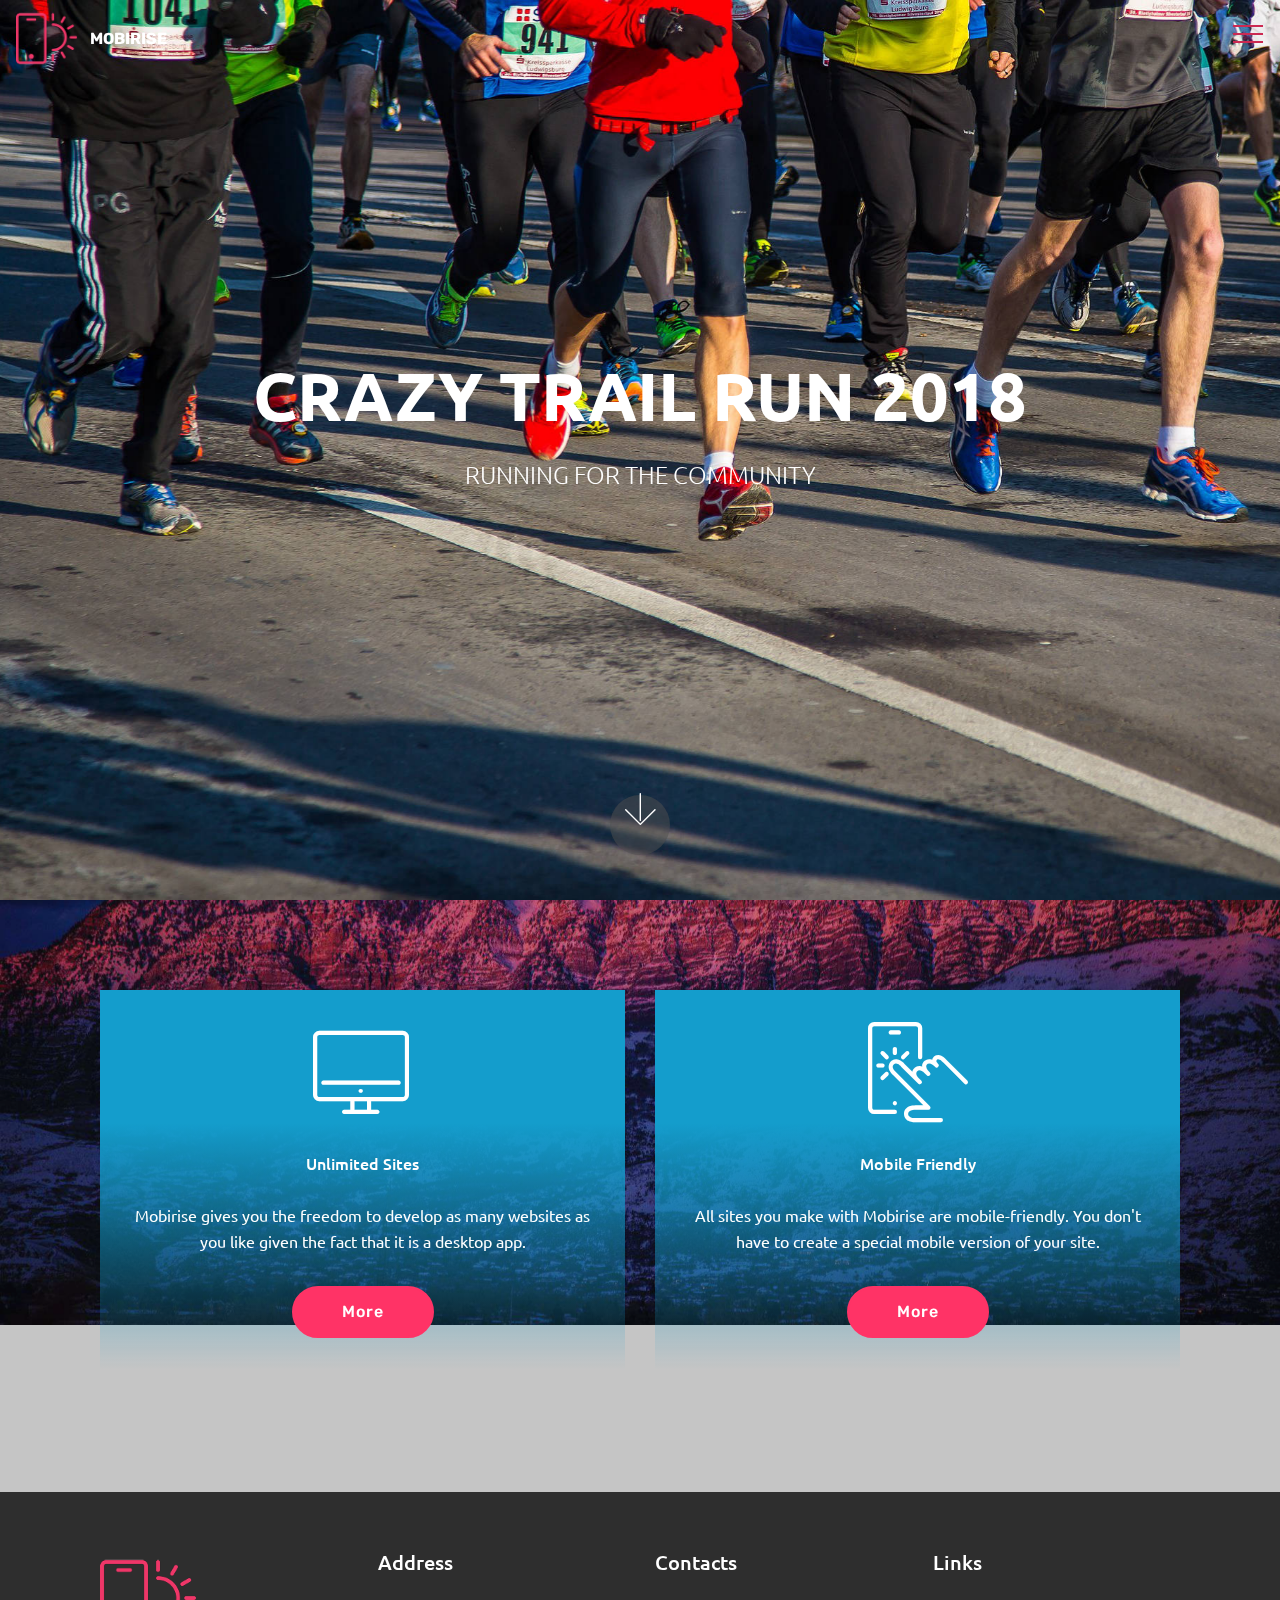
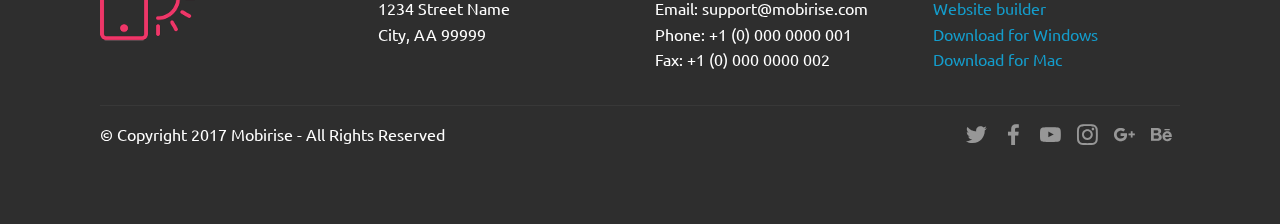
<file: index.html>
<!DOCTYPE html>
<html >
<head>
  <!-- Site made with Mobirise Website Builder v4.8.1, https://mobirise.com -->
  <meta charset="UTF-8">
  <meta http-equiv="X-UA-Compatible" content="IE=edge">
  <meta name="generator" content="Mobirise v4.8.1, mobirise.com">
  <meta name="viewport" content="width=device-width, initial-scale=1, minimum-scale=1">
  <link rel="shortcut icon" href="assets/images/logo2.png" type="image/x-icon">
  <meta name="description" content="">
  <title>Home</title>
  <link rel="stylesheet" href="assets/web/assets/mobirise-icons/mobirise-icons.css">
  <link rel="stylesheet" href="assets/tether/tether.min.css">
  <link rel="stylesheet" href="assets/bootstrap/css/bootstrap.min.css">
  <link rel="stylesheet" href="assets/bootstrap/css/bootstrap-grid.min.css">
  <link rel="stylesheet" href="assets/bootstrap/css/bootstrap-reboot.min.css">
  <link rel="stylesheet" href="assets/socicon/css/styles.css">
  <link rel="stylesheet" href="assets/dropdown/css/style.css">
  <link rel="stylesheet" href="assets/theme/css/style.css">
  <link rel="stylesheet" href="assets/mobirise/css/mbr-additional.css" type="text/css">
  
  
  
</head>
<body>
  <section class="menu cid-r2yM2Z6NJ9" once="menu" id="menu1-b">

    

    <nav class="navbar navbar-expand beta-menu navbar-dropdown align-items-center navbar-fixed-top collapsed bg-color transparent">
        <button class="navbar-toggler navbar-toggler-right" type="button" data-toggle="collapse" data-target="#navbarSupportedContent" aria-controls="navbarSupportedContent" aria-expanded="false" aria-label="Toggle navigation">
            <div class="hamburger">
                <span></span>
                <span></span>
                <span></span>
                <span></span>
            </div>
        </button>
        <div class="menu-logo">
            <div class="navbar-brand">
                <span class="navbar-logo">
                    <a href="https://mobirise.com">
                         <img src="assets/images/logo2.png" alt="Mobirise" style="height: 3.8rem;">
                    </a>
                </span>
                <span class="navbar-caption-wrap">
                    <a class="navbar-caption text-white display-4" href="https://mobirise.com">
                        MOBIRISE
                    </a>
                </span>
            </div>
        </div>
        <div class="collapse navbar-collapse" id="navbarSupportedContent">
            <ul class="navbar-nav nav-dropdown" data-app-modern-menu="true"><li class="nav-item">
                    <a class="nav-link link text-white display-4" href="https://mobirise.com">
                        
                        Services
                    </a>
                </li>
                <li class="nav-item">
                    <a class="nav-link link text-white display-4" href="https://mobirise.com">
                        <span class="mbri-search mbr-iconfont mbr-iconfont-btn"></span>
                        About Us
                    </a>
                </li></ul>
            <div class="navbar-buttons mbr-section-btn"><a class="btn btn-sm btn-primary display-4" href="index.html#features8-a"><span class="mbri-edit mbr-iconfont mbr-iconfont-btn"></span>Join the Event</a></div>
        </div>
    </nav>
</section>

<section class="engine"><a href="https://mobiri.se/t">amp templates</a></section><section class="cid-qTkA127IK8 mbr-fullscreen mbr-parallax-background" id="header2-1">

    

    

    <div class="container align-center">
        <div class="row justify-content-md-center">
            <div class="mbr-white col-md-10">
                <h1 class="mbr-section-title mbr-bold pb-3 mbr-fonts-style display-1">
                    CRAZY TRAIL RUN 2018</h1>
                <h3 class="mbr-section-subtitle align-center mbr-light pb-3 mbr-fonts-style display-5">RUNNING FOR THE COMMUNITY</h3>
                <p class="mbr-text pb-3 mbr-fonts-style display-5"></p>
                
            </div>
        </div>
    </div>
    <div class="mbr-arrow hidden-sm-down" aria-hidden="true">
        <a href="#next">
            <i class="mbri-down mbr-iconfont"></i>
        </a>
    </div>
</section>

<section class="features8 cid-r2yM19nOLC mbr-parallax-background" id="features8-a">

    

    <div class="mbr-overlay" style="opacity: 0.2; background-color: rgb(35, 35, 35);">
    </div>

    <div class="container">
        <div class="media-container-row">

            <div class="card  col-12 col-md-6">
                <div class="card-img">
                    <span class="mbri-desktop mbr-iconfont"></span>
                </div>
                <div class="card-box align-center">
                    <h4 class="card-title mbr-fonts-style display-7">
                        Unlimited Sites
                    </h4>
                    <p class="mbr-text mbr-fonts-style display-7">
                       Mobirise gives you the freedom to develop as many websites as you like given the fact that it is a desktop app.
                    </p>
                    <div class="mbr-section-btn text-center">
                        <a href="https://mobirise.com" class="btn btn-secondary display-4">
                            More
                        </a>
                    </div>
                </div>
            </div>

            <div class="card  col-12 col-md-6">
                <div class="card-img">
                    <span class="mbri-touch mbr-iconfont"></span>
                </div>
                <div class="card-box align-center">
                    <h4 class="card-title mbr-fonts-style display-7">
                        Mobile Friendly
                    </h4>
                    <p class="mbr-text mbr-fonts-style display-7">
                       All sites you make with Mobirise are mobile-friendly. You don't have to create a special mobile version of your site.
                    </p>
                    <div class="mbr-section-btn text-center">
                        <a href="https://mobirise.com" class="btn btn-secondary display-4">
                            More
                        </a>
                    </div>
                </div>
            </div>

            

            
        </div>
    </div>
</section>

<section class="cid-qTkAaeaxX5" id="footer1-2">

    

    

    <div class="container">
        <div class="media-container-row content text-white">
            <div class="col-12 col-md-3">
                <div class="media-wrap">
                    <a href="https://mobirise.com/">
                        <img src="assets/images/logo213.png" alt="Mobirise">
                    </a>
                </div>
            </div>
            <div class="col-12 col-md-3 mbr-fonts-style display-7">
                <h5 class="pb-3">
                    Address
                </h5>
                <p class="mbr-text">
                    1234 Street Name
                    <br>City, AA 99999
                </p>
            </div>
            <div class="col-12 col-md-3 mbr-fonts-style display-7">
                <h5 class="pb-3">
                    Contacts
                </h5>
                <p class="mbr-text">
                    Email: support@mobirise.com
                    <br>Phone: +1 (0) 000 0000 001
                    <br>Fax: +1 (0) 000 0000 002
                </p>
            </div>
            <div class="col-12 col-md-3 mbr-fonts-style display-7">
                <h5 class="pb-3">
                    Links
                </h5>
                <p class="mbr-text">
                    <a class="text-primary" href="https://mobirise.com/">Website builder</a>
                    <br><a class="text-primary" href="https://mobirise.com/mobirise-free-win.zip">Download for Windows</a>
                    <br><a class="text-primary" href="https://mobirise.com/mobirise-free-mac.zip">Download for Mac</a>
                </p>
            </div>
        </div>
        <div class="footer-lower">
            <div class="media-container-row">
                <div class="col-sm-12">
                    <hr>
                </div>
            </div>
            <div class="media-container-row mbr-white">
                <div class="col-sm-6 copyright">
                    <p class="mbr-text mbr-fonts-style display-7">
                        © Copyright 2017 Mobirise - All Rights Reserved
                    </p>
                </div>
                <div class="col-md-6">
                    <div class="social-list align-right">
                        <div class="soc-item">
                            <a href="https://twitter.com/mobirise" target="_blank">
                                <span class="socicon-twitter socicon mbr-iconfont mbr-iconfont-social"></span>
                            </a>
                        </div>
                        <div class="soc-item">
                            <a href="https://www.facebook.com/pages/Mobirise/1616226671953247" target="_blank">
                                <span class="socicon-facebook socicon mbr-iconfont mbr-iconfont-social"></span>
                            </a>
                        </div>
                        <div class="soc-item">
                            <a href="https://www.youtube.com/c/mobirise" target="_blank">
                                <span class="socicon-youtube socicon mbr-iconfont mbr-iconfont-social"></span>
                            </a>
                        </div>
                        <div class="soc-item">
                            <a href="https://instagram.com/mobirise" target="_blank">
                                <span class="socicon-instagram socicon mbr-iconfont mbr-iconfont-social"></span>
                            </a>
                        </div>
                        <div class="soc-item">
                            <a href="https://plus.google.com/u/0/+Mobirise" target="_blank">
                                <span class="socicon-googleplus socicon mbr-iconfont mbr-iconfont-social"></span>
                            </a>
                        </div>
                        <div class="soc-item">
                            <a href="https://www.behance.net/Mobirise" target="_blank">
                                <span class="socicon-behance socicon mbr-iconfont mbr-iconfont-social"></span>
                            </a>
                        </div>
                    </div>
                </div>
            </div>
        </div>
    </div>
</section>


  <script src="assets/web/assets/jquery/jquery.min.js"></script>
  <script src="assets/popper/popper.min.js"></script>
  <script src="assets/tether/tether.min.js"></script>
  <script src="assets/bootstrap/js/bootstrap.min.js"></script>
  <script src="assets/parallax/jarallax.min.js"></script>
  <script src="assets/dropdown/js/script.min.js"></script>
  <script src="assets/touchswipe/jquery.touch-swipe.min.js"></script>
  <script src="assets/smoothscroll/smooth-scroll.js"></script>
  <script src="assets/theme/js/script.js"></script>
  
  
</body>
</html>
</file>
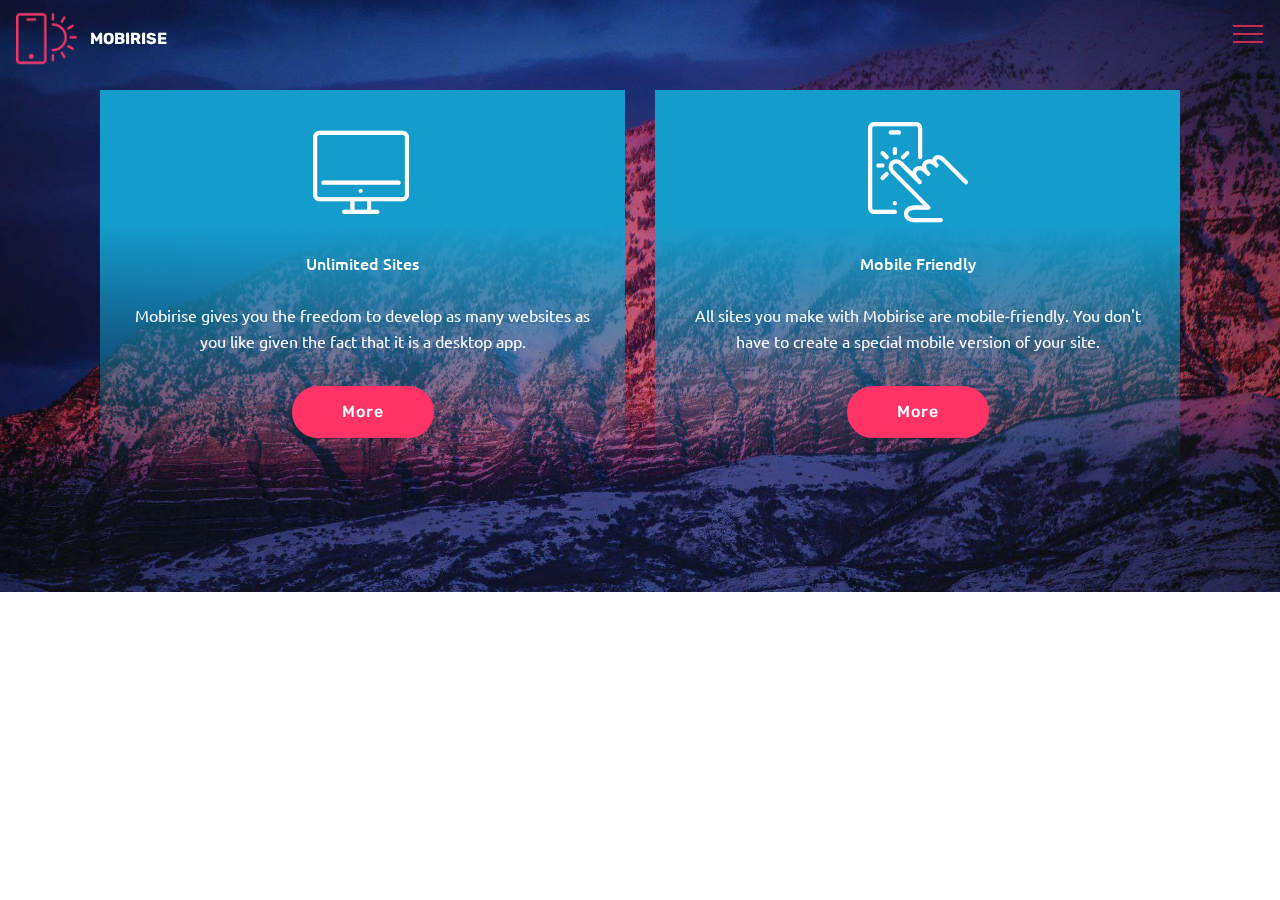
<file: register.html>
<!DOCTYPE html>
<html >
<head>
  <!-- Site made with Mobirise Website Builder v4.8.1, https://mobirise.com -->
  <meta charset="UTF-8">
  <meta http-equiv="X-UA-Compatible" content="IE=edge">
  <meta name="generator" content="Mobirise v4.8.1, mobirise.com">
  <meta name="viewport" content="width=device-width, initial-scale=1, minimum-scale=1">
  <link rel="shortcut icon" href="assets/images/logo2.png" type="image/x-icon">
  <meta name="description" content="Website Builder Description">
  <title>pre-register</title>
  <link rel="stylesheet" href="assets/web/assets/mobirise-icons/mobirise-icons.css">
  <link rel="stylesheet" href="assets/tether/tether.min.css">
  <link rel="stylesheet" href="assets/bootstrap/css/bootstrap.min.css">
  <link rel="stylesheet" href="assets/bootstrap/css/bootstrap-grid.min.css">
  <link rel="stylesheet" href="assets/bootstrap/css/bootstrap-reboot.min.css">
  <link rel="stylesheet" href="assets/dropdown/css/style.css">
  <link rel="stylesheet" href="assets/theme/css/style.css">
  <link rel="stylesheet" href="assets/mobirise/css/mbr-additional.css" type="text/css">
  
  
  
</head>
<body>
  <section class="menu cid-r2yEdrnBcM" once="menu" id="menu1-4">

    

    <nav class="navbar navbar-expand beta-menu navbar-dropdown align-items-center navbar-fixed-top collapsed bg-color transparent">
        <button class="navbar-toggler navbar-toggler-right" type="button" data-toggle="collapse" data-target="#navbarSupportedContent" aria-controls="navbarSupportedContent" aria-expanded="false" aria-label="Toggle navigation">
            <div class="hamburger">
                <span></span>
                <span></span>
                <span></span>
                <span></span>
            </div>
        </button>
        <div class="menu-logo">
            <div class="navbar-brand">
                <span class="navbar-logo">
                    <a href="https://mobirise.com">
                         <img src="assets/images/logo2.png" alt="Mobirise" style="height: 3.8rem;">
                    </a>
                </span>
                <span class="navbar-caption-wrap">
                    <a class="navbar-caption text-white display-4" href="https://mobirise.com">
                        MOBIRISE
                    </a>
                </span>
            </div>
        </div>
        <div class="collapse navbar-collapse" id="navbarSupportedContent">
            <ul class="navbar-nav nav-dropdown" data-app-modern-menu="true"><li class="nav-item">
                    <a class="nav-link link text-white display-4" href="https://mobirise.com">
                        
                        Services
                    </a>
                </li>
                <li class="nav-item">
                    <a class="nav-link link text-white display-4" href="https://mobirise.com">
                        <span class="mbri-search mbr-iconfont mbr-iconfont-btn"></span>
                        About Us
                    </a>
                </li></ul>
            <div class="navbar-buttons mbr-section-btn"><a class="btn btn-sm btn-primary display-4" href="index.html#features8-a"><span class="mbri-edit mbr-iconfont mbr-iconfont-btn"></span>Join the Event</a></div>
        </div>
    </nav>
</section>

<section class="engine"><a href="https://mobiri.se/w">html5 templates</a></section><section class="features8 cid-r2yJEQ4xEe mbr-parallax-background" id="features8-8">

    

    <div class="mbr-overlay" style="opacity: 0.2; background-color: rgb(35, 35, 35);">
    </div>

    <div class="container">
        <div class="media-container-row">

            <div class="card  col-12 col-md-6">
                <div class="card-img">
                    <span class="mbri-desktop mbr-iconfont"></span>
                </div>
                <div class="card-box align-center">
                    <h4 class="card-title mbr-fonts-style display-7">
                        Unlimited Sites
                    </h4>
                    <p class="mbr-text mbr-fonts-style display-7">
                       Mobirise gives you the freedom to develop as many websites as you like given the fact that it is a desktop app.
                    </p>
                    <div class="mbr-section-btn text-center">
                        <a href="https://mobirise.com" class="btn btn-secondary display-4">
                            More
                        </a>
                    </div>
                </div>
            </div>

            <div class="card  col-12 col-md-6">
                <div class="card-img">
                    <span class="mbri-touch mbr-iconfont"></span>
                </div>
                <div class="card-box align-center">
                    <h4 class="card-title mbr-fonts-style display-7">
                        Mobile Friendly
                    </h4>
                    <p class="mbr-text mbr-fonts-style display-7">
                       All sites you make with Mobirise are mobile-friendly. You don't have to create a special mobile version of your site.
                    </p>
                    <div class="mbr-section-btn text-center">
                        <a href="https://mobirise.com" class="btn btn-secondary display-4">
                            More
                        </a>
                    </div>
                </div>
            </div>

            

            
        </div>
    </div>
</section>


  <script src="assets/web/assets/jquery/jquery.min.js"></script>
  <script src="assets/popper/popper.min.js"></script>
  <script src="assets/tether/tether.min.js"></script>
  <script src="assets/bootstrap/js/bootstrap.min.js"></script>
  <script src="assets/smoothscroll/smooth-scroll.js"></script>
  <script src="assets/dropdown/js/script.min.js"></script>
  <script src="assets/touchswipe/jquery.touch-swipe.min.js"></script>
  <script src="assets/parallax/jarallax.min.js"></script>
  <script src="assets/theme/js/script.js"></script>
  
  
</body>
</html>
</file>
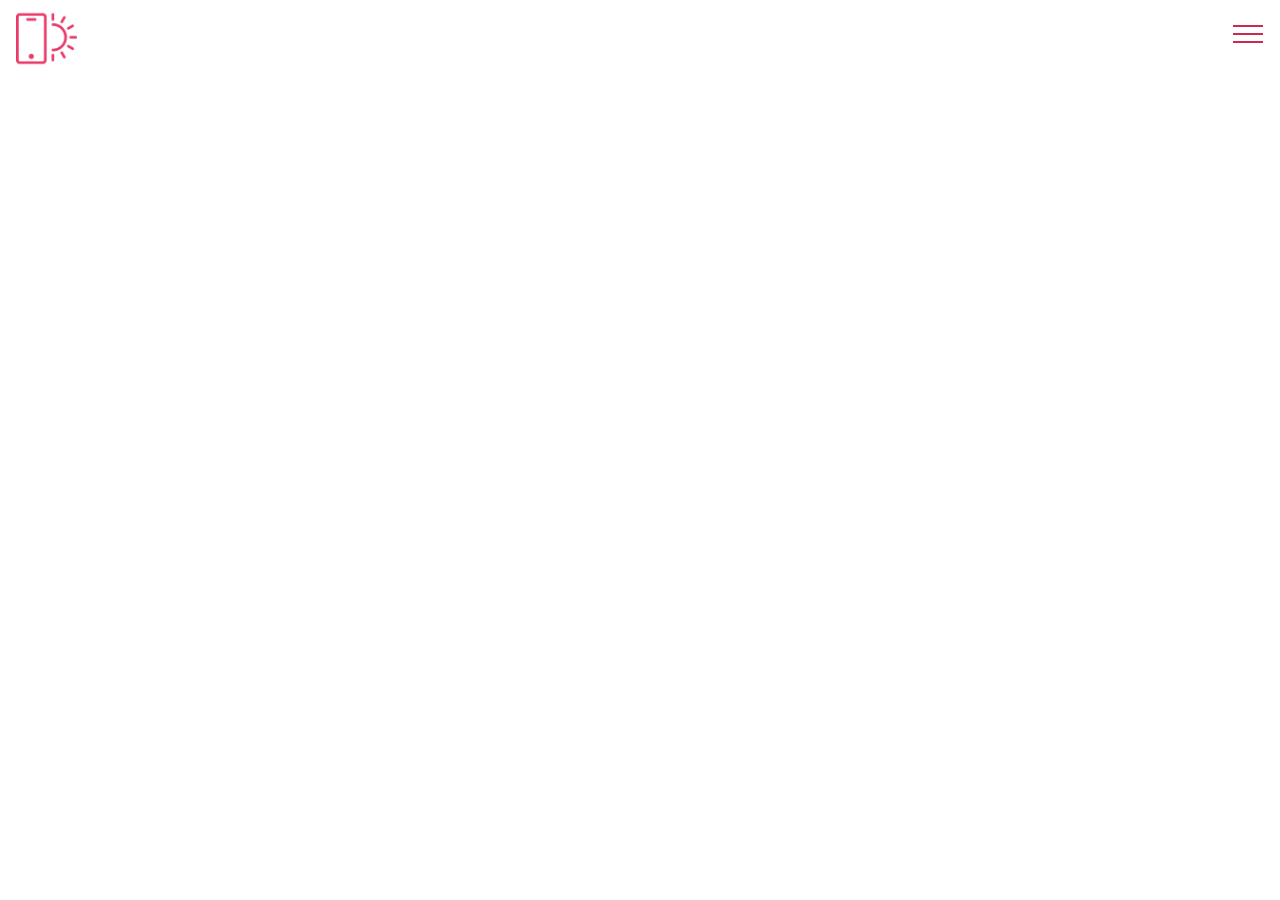
<file: sosial.html>
<!DOCTYPE html>
<html >
<head>
  <!-- Site made with Mobirise Website Builder v4.8.1, https://mobirise.com -->
  <meta charset="UTF-8">
  <meta http-equiv="X-UA-Compatible" content="IE=edge">
  <meta name="generator" content="Mobirise v4.8.1, mobirise.com">
  <meta name="viewport" content="width=device-width, initial-scale=1, minimum-scale=1">
  <link rel="shortcut icon" href="assets/images/logo2.png" type="image/x-icon">
  <meta name="description" content="Website Builder Description">
  <title>sosial</title>
  <link rel="stylesheet" href="assets/web/assets/mobirise-icons/mobirise-icons.css">
  <link rel="stylesheet" href="assets/tether/tether.min.css">
  <link rel="stylesheet" href="assets/bootstrap/css/bootstrap.min.css">
  <link rel="stylesheet" href="assets/bootstrap/css/bootstrap-grid.min.css">
  <link rel="stylesheet" href="assets/bootstrap/css/bootstrap-reboot.min.css">
  <link rel="stylesheet" href="assets/dropdown/css/style.css">
  <link rel="stylesheet" href="assets/theme/css/style.css">
  <link rel="stylesheet" href="assets/mobirise/css/mbr-additional.css" type="text/css">
  
  
  
</head>
<body>
  <section class="menu cid-qTkzRZLJNu" once="menu" id="menu1-3">

    

    <nav class="navbar navbar-expand beta-menu navbar-dropdown align-items-center navbar-fixed-top collapsed bg-color transparent">
        <button class="navbar-toggler navbar-toggler-right" type="button" data-toggle="collapse" data-target="#navbarSupportedContent" aria-controls="navbarSupportedContent" aria-expanded="false" aria-label="Toggle navigation">
            <div class="hamburger">
                <span></span>
                <span></span>
                <span></span>
                <span></span>
            </div>
        </button>
        <div class="menu-logo">
            <div class="navbar-brand">
                <span class="navbar-logo">
                    <a href="https://mobirise.com">
                         <img src="assets/images/logo2.png" alt="Mobirise" style="height: 3.8rem;">
                    </a>
                </span>
                <span class="navbar-caption-wrap">
                    <a class="navbar-caption text-white display-4" href="https://mobirise.com">
                        MOBIRISE
                    </a>
                </span>
            </div>
        </div>
        <div class="collapse navbar-collapse" id="navbarSupportedContent">
            <ul class="navbar-nav nav-dropdown" data-app-modern-menu="true"><li class="nav-item">
                    <a class="nav-link link text-white display-4" href="https://mobirise.com">
                        
                        Services
                    </a>
                </li>
                <li class="nav-item">
                    <a class="nav-link link text-white display-4" href="https://mobirise.com">
                        <span class="mbri-search mbr-iconfont mbr-iconfont-btn"></span>
                        About Us
                    </a>
                </li></ul>
            <div class="navbar-buttons mbr-section-btn"><a class="btn btn-sm btn-primary display-4" href="index.html#features8-a"><span class="mbri-edit mbr-iconfont mbr-iconfont-btn"></span>Join the Event</a></div>
        </div>
    </nav>
</section>


  <section class="engine"><a href="https://mobiri.se/r">bootstrap template</a></section><script src="assets/web/assets/jquery/jquery.min.js"></script>
  <script src="assets/popper/popper.min.js"></script>
  <script src="assets/tether/tether.min.js"></script>
  <script src="assets/bootstrap/js/bootstrap.min.js"></script>
  <script src="assets/smoothscroll/smooth-scroll.js"></script>
  <script src="assets/dropdown/js/script.min.js"></script>
  <script src="assets/touchswipe/jquery.touch-swipe.min.js"></script>
  <script src="assets/theme/js/script.js"></script>
  
  
</body>
</html>
</file>
<file: assets/web/assets/mobirise-icons/mobirise-icons.css>
@font-face {
  font-family: 'MobiriseIcons';
  src:  url('mobirise-icons.eot?spat4u');
  src:  url('mobirise-icons.eot?spat4u#iefix') format('embedded-opentype'),
    url('mobirise-icons.ttf?spat4u') format('truetype'),
    url('mobirise-icons.woff?spat4u') format('woff'),
    url('mobirise-icons.svg?spat4u#MobiriseIcons') format('svg');
  font-weight: normal;
  font-style: normal;
}

[class^="mbri-"], [class*=" mbri-"] {
  /* use !important to prevent issues with browser extensions that change fonts */
  font-family: MobiriseIcons !important;
  speak: none;
  font-style: normal;
  font-weight: normal;
  font-variant: normal;
  text-transform: none;
  line-height: 1;

  /* Better Font Rendering =========== */
  -webkit-font-smoothing: antialiased;
  -moz-osx-font-smoothing: grayscale;
}

.mbri-add-submenu:before {
  content: "\e900";
}
.mbri-alert:before {
  content: "\e901";
}
.mbri-align-center:before {
  content: "\e902";
}
.mbri-align-justify:before {
  content: "\e903";
}
.mbri-align-left:before {
  content: "\e904";
}
.mbri-align-right:before {
  content: "\e905";
}
.mbri-android:before {
  content: "\e906";
}
.mbri-apple:before {
  content: "\e907";
}
.mbri-arrow-down:before {
  content: "\e908";
}
.mbri-arrow-next:before {
  content: "\e909";
}
.mbri-arrow-prev:before {
  content: "\e90a";
}
.mbri-arrow-up:before {
  content: "\e90b";
}
.mbri-bold:before {
  content: "\e90c";
}
.mbri-bookmark:before {
  content: "\e90d";
}
.mbri-bootstrap:before {
  content: "\e90e";
}
.mbri-briefcase:before {
  content: "\e90f";
}
.mbri-browse:before {
  content: "\e910";
}
.mbri-bulleted-list:before {
  content: "\e911";
}
.mbri-calendar:before {
  content: "\e912";
}
.mbri-camera:before {
  content: "\e913";
}
.mbri-cart-add:before {
  content: "\e914";
}
.mbri-cart-full:before {
  content: "\e915";
}
.mbri-cash:before {
  content: "\e916";
}
.mbri-change-style:before {
  content: "\e917";
}
.mbri-chat:before {
  content: "\e918";
}
.mbri-clock:before {
  content: "\e919";
}
.mbri-close:before {
  content: "\e91a";
}
.mbri-cloud:before {
  content: "\e91b";
}
.mbri-code:before {
  content: "\e91c";
}
.mbri-contact-form:before {
  content: "\e91d";
}
.mbri-credit-card:before {
  content: "\e91e";
}
.mbri-cursor-click:before {
  content: "\e91f";
}
.mbri-cust-feedback:before {
  content: "\e920";
}
.mbri-database:before {
  content: "\e921";
}
.mbri-delivery:before {
  content: "\e922";
}
.mbri-desktop:before {
  content: "\e923";
}
.mbri-devices:before {
  content: "\e924";
}
.mbri-down:before {
  content: "\e925";
}
.mbri-download:before {
  content: "\e989";
}
.mbri-drag-n-drop:before {
  content: "\e927";
}
.mbri-drag-n-drop2:before {
  content: "\e928";
}
.mbri-edit:before {
  content: "\e929";
}
.mbri-edit2:before {
  content: "\e92a";
}
.mbri-error:before {
  content: "\e92b";
}
.mbri-extension:before {
  content: "\e92c";
}
.mbri-features:before {
  content: "\e92d";
}
.mbri-file:before {
  content: "\e92e";
}
.mbri-flag:before {
  content: "\e92f";
}
.mbri-folder:before {
  content: "\e930";
}
.mbri-gift:before {
  content: "\e931";
}
.mbri-github:before {
  content: "\e932";
}
.mbri-globe:before {
  content: "\e933";
}
.mbri-globe-2:before {
  content: "\e934";
}
.mbri-growing-chart:before {
  content: "\e935";
}
.mbri-hearth:before {
  content: "\e936";
}
.mbri-help:before {
  content: "\e937";
}
.mbri-home:before {
  content: "\e938";
}
.mbri-hot-cup:before {
  content: "\e939";
}
.mbri-idea:before {
  content: "\e93a";
}
.mbri-image-gallery:before {
  content: "\e93b";
}
.mbri-image-slider:before {
  content: "\e93c";
}
.mbri-info:before {
  content: "\e93d";
}
.mbri-italic:before {
  content: "\e93e";
}
.mbri-key:before {
  content: "\e93f";
}
.mbri-laptop:before {
  content: "\e940";
}
.mbri-layers:before {
  content: "\e941";
}
.mbri-left-right:before {
  content: "\e942";
}
.mbri-left:before {
  content: "\e943";
}
.mbri-letter:before {
  content: "\e944";
}
.mbri-like:before {
  content: "\e945";
}
.mbri-link:before {
  content: "\e946";
}
.mbri-lock:before {
  content: "\e947";
}
.mbri-login:before {
  content: "\e948";
}
.mbri-logout:before {
  content: "\e949";
}
.mbri-magic-stick:before {
  content: "\e94a";
}
.mbri-map-pin:before {
  content: "\e94b";
}
.mbri-menu:before {
  content: "\e94c";
}
.mbri-mobile:before {
  content: "\e94d";
}
.mbri-mobile2:before {
  content: "\e94e";
}
.mbri-mobirise:before {
  content: "\e94f";
}
.mbri-more-horizontal:before {
  content: "\e950";
}
.mbri-more-vertical:before {
  content: "\e951";
}
.mbri-music:before {
  content: "\e952";
}
.mbri-new-file:before {
  content: "\e953";
}
.mbri-numbered-list:before {
  content: "\e954";
}
.mbri-opened-folder:before {
  content: "\e955";
}
.mbri-pages:before {
  content: "\e956";
}
.mbri-paper-plane:before {
  content: "\e957";
}
.mbri-paperclip:before {
  content: "\e958";
}
.mbri-photo:before {
  content: "\e959";
}
.mbri-photos:before {
  content: "\e95a";
}
.mbri-pin:before {
  content: "\e95b";
}
.mbri-play:before {
  content: "\e95c";
}
.mbri-plus:before {
  content: "\e95d";
}
.mbri-preview:before {
  content: "\e95e";
}
.mbri-print:before {
  content: "\e95f";
}
.mbri-protect:before {
  content: "\e960";
}
.mbri-question:before {
  content: "\e961";
}
.mbri-quote-left:before {
  content: "\e962";
}
.mbri-quote-right:before {
  content: "\e963";
}
.mbri-refresh:before {
  content: "\e964";
}
.mbri-responsive:before {
  content: "\e965";
}
.mbri-right:before {
  content: "\e966";
}
.mbri-rocket:before {
  content: "\e967";
}
.mbri-sad-face:before {
  content: "\e968";
}
.mbri-sale:before {
  content: "\e969";
}
.mbri-save:before {
  content: "\e96a";
}
.mbri-search:before {
  content: "\e96b";
}
.mbri-setting:before {
  content: "\e96c";
}
.mbri-setting2:before {
  content: "\e96d";
}
.mbri-setting3:before {
  content: "\e96e";
}
.mbri-share:before {
  content: "\e96f";
}
.mbri-shopping-bag:before {
  content: "\e970";
}
.mbri-shopping-basket:before {
  content: "\e971";
}
.mbri-shopping-cart:before {
  content: "\e972";
}
.mbri-sites:before {
  content: "\e973";
}
.mbri-smile-face:before {
  content: "\e974";
}
.mbri-speed:before {
  content: "\e975";
}
.mbri-star:before {
  content: "\e976";
}
.mbri-success:before {
  content: "\e977";
}
.mbri-sun:before {
  content: "\e978";
}
.mbri-sun2:before {
  content: "\e979";
}
.mbri-tablet:before {
  content: "\e97a";
}
.mbri-tablet-vertical:before {
  content: "\e97b";
}
.mbri-target:before {
  content: "\e97c";
}
.mbri-timer:before {
  content: "\e97d";
}
.mbri-to-ftp:before {
  content: "\e97e";
}
.mbri-to-local-drive:before {
  content: "\e97f";
}
.mbri-touch-swipe:before {
  content: "\e980";
}
.mbri-touch:before {
  content: "\e981";
}
.mbri-trash:before {
  content: "\e982";
}
.mbri-underline:before {
  content: "\e983";
}
.mbri-unlink:before {
  content: "\e984";
}
.mbri-unlock:before {
  content: "\e985";
}
.mbri-up-down:before {
  content: "\e986";
}
.mbri-up:before {
  content: "\e987";
}
.mbri-update:before {
  content: "\e988";
}
.mbri-upload:before {
 content: "\e926"; 
}
.mbri-user:before {
  content: "\e98a";
}
.mbri-user2:before {
  content: "\e98b";
}
.mbri-users:before {
  content: "\e98c";
}
.mbri-video:before {
  content: "\e98d";
}
.mbri-video-play:before {
  content: "\e98e";
}
.mbri-watch:before {
  content: "\e98f";
}
.mbri-website-theme:before {
  content: "\e990";
}
.mbri-wifi:before {
  content: "\e991";
}
.mbri-windows:before {
  content: "\e992";
}
.mbri-zoom-out:before {
  content: "\e993";
}
.mbri-redo:before {
  content: "\e994";
}
.mbri-undo:before {
  content: "\e995";
}
</file>
<file: assets/socicon/css/styles.css>
@charset "UTF-8";

@font-face {
  font-family: "socicon";
  src:url("../fonts/socicon.eot");
  src:url("../fonts/socicon.eot?#iefix") format("embedded-opentype"),
    url("../fonts/socicon.woff") format("woff"),
    url("../fonts/socicon.ttf") format("truetype"),
    url("../fonts/socicon.svg#socicon") format("svg");
  font-weight: normal;
  font-style: normal;

}

[data-icon]:before {
  font-family: "socicon" !important;
  content: attr(data-icon);
  font-style: normal !important;
  font-weight: normal !important;
  font-variant: normal !important;
  text-transform: none !important;
  speak: none;
  line-height: 1;
  -webkit-font-smoothing: antialiased;
  -moz-osx-font-smoothing: grayscale;
}

[class^="socicon-"]:before,
[class*=" socicon-"]:before {
  font-family: "socicon" !important;
  font-style: normal !important;
  font-weight: normal !important;
  font-variant: normal !important;
  text-transform: none !important;
  speak: none;
  line-height: 1;
  -webkit-font-smoothing: antialiased;
  -moz-osx-font-smoothing: grayscale;
}

.socicon-modelmayhem:before {
  content: "\e000";
}
.socicon-mixcloud:before {
  content: "\e001";
}
.socicon-drupal:before {
  content: "\e002";
}
.socicon-swarm:before {
  content: "\e003";
}
.socicon-istock:before {
  content: "\e004";
}
.socicon-yammer:before {
  content: "\e005";
}
.socicon-ello:before {
  content: "\e006";
}
.socicon-stackoverflow:before {
  content: "\e007";
}
.socicon-persona:before {
  content: "\e008";
}
.socicon-triplej:before {
  content: "\e009";
}
.socicon-houzz:before {
  content: "\e00a";
}
.socicon-rss:before {
  content: "\e00b";
}
.socicon-paypal:before {
  content: "\e00c";
}
.socicon-odnoklassniki:before {
  content: "\e00d";
}
.socicon-airbnb:before {
  content: "\e00e";
}
.socicon-periscope:before {
  content: "\e00f";
}
.socicon-outlook:before {
  content: "\e010";
}
.socicon-coderwall:before {
  content: "\e011";
}
.socicon-tripadvisor:before {
  content: "\e012";
}
.socicon-appnet:before {
  content: "\e013";
}
.socicon-goodreads:before {
  content: "\e014";
}
.socicon-tripit:before {
  content: "\e015";
}
.socicon-lanyrd:before {
  content: "\e016";
}
.socicon-slideshare:before {
  content: "\e017";
}
.socicon-buffer:before {
  content: "\e018";
}
.socicon-disqus:before {
  content: "\e019";
}
.socicon-vkontakte:before {
  content: "\e01a";
}
.socicon-whatsapp:before {
  content: "\e01b";
}
.socicon-patreon:before {
  content: "\e01c";
}
.socicon-storehouse:before {
  content: "\e01d";
}
.socicon-pocket:before {
  content: "\e01e";
}
.socicon-mail:before {
  content: "\e01f";
}
.socicon-blogger:before {
  content: "\e020";
}
.socicon-technorati:before {
  content: "\e021";
}
.socicon-reddit:before {
  content: "\e022";
}
.socicon-dribbble:before {
  content: "\e023";
}
.socicon-stumbleupon:before {
  content: "\e024";
}
.socicon-digg:before {
  content: "\e025";
}
.socicon-envato:before {
  content: "\e026";
}
.socicon-behance:before {
  content: "\e027";
}
.socicon-delicious:before {
  content: "\e028";
}
.socicon-deviantart:before {
  content: "\e029";
}
.socicon-forrst:before {
  content: "\e02a";
}
.socicon-play:before {
  content: "\e02b";
}
.socicon-zerply:before {
  content: "\e02c";
}
.socicon-wikipedia:before {
  content: "\e02d";
}
.socicon-apple:before {
  content: "\e02e";
}
.socicon-flattr:before {
  content: "\e02f";
}
.socicon-github:before {
  content: "\e030";
}
.socicon-renren:before {
  content: "\e031";
}
.socicon-friendfeed:before {
  content: "\e032";
}
.socicon-newsvine:before {
  content: "\e033";
}
.socicon-identica:before {
  content: "\e034";
}
.socicon-bebo:before {
  content: "\e035";
}
.socicon-zynga:before {
  content: "\e036";
}
.socicon-steam:before {
  content: "\e037";
}
.socicon-xbox:before {
  content: "\e038";
}
.socicon-windows:before {
  content: "\e039";
}
.socicon-qq:before {
  content: "\e03a";
}
.socicon-douban:before {
  content: "\e03b";
}
.socicon-meetup:before {
  content: "\e03c";
}
.socicon-playstation:before {
  content: "\e03d";
}
.socicon-android:before {
  content: "\e03e";
}
.socicon-snapchat:before {
  content: "\e03f";
}
.socicon-twitter:before {
  content: "\e040";
}
.socicon-facebook:before {
  content: "\e041";
}
.socicon-googleplus:before {
  content: "\e042";
}
.socicon-pinterest:before {
  content: "\e043";
}
.socicon-foursquare:before {
  content: "\e044";
}
.socicon-yahoo:before {
  content: "\e045";
}
.socicon-skype:before {
  content: "\e046";
}
.socicon-yelp:before {
  content: "\e047";
}
.socicon-feedburner:before {
  content: "\e048";
}
.socicon-linkedin:before {
  content: "\e049";
}
.socicon-viadeo:before {
  content: "\e04a";
}
.socicon-xing:before {
  content: "\e04b";
}
.socicon-myspace:before {
  content: "\e04c";
}
.socicon-soundcloud:before {
  content: "\e04d";
}
.socicon-spotify:before {
  content: "\e04e";
}
.socicon-grooveshark:before {
  content: "\e04f";
}
.socicon-lastfm:before {
  content: "\e050";
}
.socicon-youtube:before {
  content: "\e051";
}
.socicon-vimeo:before {
  content: "\e052";
}
.socicon-dailymotion:before {
  content: "\e053";
}
.socicon-vine:before {
  content: "\e054";
}
.socicon-flickr:before {
  content: "\e055";
}
.socicon-500px:before {
  content: "\e056";
}
.socicon-wordpress:before {
  content: "\e058";
}
.socicon-tumblr:before {
  content: "\e059";
}
.socicon-twitch:before {
  content: "\e05a";
}
.socicon-8tracks:before {
  content: "\e05b";
}
.socicon-amazon:before {
  content: "\e05c";
}
.socicon-icq:before {
  content: "\e05d";
}
.socicon-smugmug:before {
  content: "\e05e";
}
.socicon-ravelry:before {
  content: "\e05f";
}
.socicon-weibo:before {
  content: "\e060";
}
.socicon-baidu:before {
  content: "\e061";
}
.socicon-angellist:before {
  content: "\e062";
}
.socicon-ebay:before {
  content: "\e063";
}
.socicon-imdb:before {
  content: "\e064";
}
.socicon-stayfriends:before {
  content: "\e065";
}
.socicon-residentadvisor:before {
  content: "\e066";
}
.socicon-google:before {
  content: "\e067";
}
.socicon-yandex:before {
  content: "\e068";
}
.socicon-sharethis:before {
  content: "\e069";
}
.socicon-bandcamp:before {
  content: "\e06a";
}
.socicon-itunes:before {
  content: "\e06b";
}
.socicon-deezer:before {
  content: "\e06c";
}
.socicon-telegram:before {
  content: "\e06e";
}
.socicon-openid:before {
  content: "\e06f";
}
.socicon-amplement:before {
  content: "\e070";
}
.socicon-viber:before {
  content: "\e071";
}
.socicon-zomato:before {
  content: "\e072";
}
.socicon-draugiem:before {
  content: "\e074";
}
.socicon-endomodo:before {
  content: "\e075";
}
.socicon-filmweb:before {
  content: "\e076";
}
.socicon-stackexchange:before {
  content: "\e077";
}
.socicon-wykop:before {
  content: "\e078";
}
.socicon-teamspeak:before {
  content: "\e079";
}
.socicon-teamviewer:before {
  content: "\e07a";
}
.socicon-ventrilo:before {
  content: "\e07b";
}
.socicon-younow:before {
  content: "\e07c";
}
.socicon-raidcall:before {
  content: "\e07d";
}
.socicon-mumble:before {
  content: "\e07e";
}
.socicon-medium:before {
  content: "\e06d";
}
.socicon-bebee:before {
  content: "\e07f";
}
.socicon-hitbox:before {
  content: "\e080";
}
.socicon-reverbnation:before {
  content: "\e081";
}
.socicon-formulr:before {
  content: "\e082";
}
.socicon-instagram:before {
  content: "\e057";
}
.socicon-battlenet:before {
  content: "\e083";
}
.socicon-chrome:before {
  content: "\e084";
}
.socicon-discord:before {
  content: "\e086";
}
.socicon-issuu:before {
  content: "\e087";
}
.socicon-macos:before {
  content: "\e088";
}
.socicon-firefox:before {
  content: "\e089";
}
.socicon-opera:before {
  content: "\e08d";
}
.socicon-keybase:before {
  content: "\e090";
}
.socicon-alliance:before {
  content: "\e091";
}
.socicon-livejournal:before {
  content: "\e092";
}
.socicon-googlephotos:before {
  content: "\e093";
}
.socicon-horde:before {
  content: "\e094";
}
.socicon-etsy:before {
  content: "\e095";
}
.socicon-zapier:before {
  content: "\e096";
}
.socicon-google-scholar:before {
  content: "\e097";
}
.socicon-researchgate:before {
  content: "\e098";
}
.socicon-wechat:before {
  content: "\e099";
}
.socicon-strava:before {
  content: "\e09a";
}
.socicon-line:before {
  content: "\e09b";
}
.socicon-lyft:before {
  content: "\e09c";
}
.socicon-uber:before {
  content: "\e09d";
}
.socicon-songkick:before {
  content: "\e09e";
}
.socicon-viewbug:before {
  content: "\e09f";
}
.socicon-googlegroups:before {
  content: "\e0a0";
}
.socicon-quora:before {
  content: "\e073";
}
.socicon-diablo:before {
  content: "\e085";
}
.socicon-blizzard:before {
  content: "\e0a1";
}
.socicon-hearthstone:before {
  content: "\e08b";
}
.socicon-heroes:before {
  content: "\e08a";
}
.socicon-overwatch:before {
  content: "\e08c";
}
.socicon-warcraft:before {
  content: "\e08e";
}
.socicon-starcraft:before {
  content: "\e08f";
}
.socicon-beam:before {
  content: "\e0a2";
}
.socicon-curse:before {
  content: "\e0a3";
}
.socicon-player:before {
  content: "\e0a4";
}
.socicon-streamjar:before {
  content: "\e0a5";
}
.socicon-nintendo:before {
  content: "\e0a6";
}
.socicon-hellocoton:before {
  content: "\e0a7";
}
</file>
<file: assets/dropdown/css/style.css>
.navbar-dropdown {
  left: 0;
  padding: 0;
  position: absolute;
  right: 0;
  top: 0;
  transition: all 0.45s ease;
  z-index: 1030;
  background: #282828; }
  .navbar-dropdown .navbar-logo {
    margin-right: 0.8rem;
    transition: margin 0.3s ease-in-out;
    vertical-align: middle; }
    .navbar-dropdown .navbar-logo img {
      height: 3.125rem;
      transition: all 0.3s ease-in-out; }
    .navbar-dropdown .navbar-logo.mbr-iconfont {
      font-size: 3.125rem;
      line-height: 3.125rem; }
  .navbar-dropdown .navbar-caption {
    font-weight: 700;
    white-space: normal;
    vertical-align: -4px;
    line-height: 3.125rem !important; }
    .navbar-dropdown .navbar-caption, .navbar-dropdown .navbar-caption:hover {
      color: inherit;
      text-decoration: none; }
  .navbar-dropdown .mbr-iconfont + .navbar-caption {
    vertical-align: -1px; }
  .navbar-dropdown.navbar-fixed-top {
    position: fixed; }
  .navbar-dropdown .navbar-brand span {
    vertical-align: -4px; }
  .navbar-dropdown.bg-color.transparent {
    background: none; }
  .navbar-dropdown.navbar-short .navbar-brand {
    padding: 0.625rem 0; }
    .navbar-dropdown.navbar-short .navbar-brand span {
      vertical-align: -1px; }
  .navbar-dropdown.navbar-short .navbar-caption {
    line-height: 2.375rem !important;
    vertical-align: -2px; }
  .navbar-dropdown.navbar-short .navbar-logo {
    margin-right: 0.5rem; }
    .navbar-dropdown.navbar-short .navbar-logo img {
      height: 2.375rem; }
    .navbar-dropdown.navbar-short .navbar-logo.mbr-iconfont {
      font-size: 2.375rem;
      line-height: 2.375rem; }
  .navbar-dropdown.navbar-short .mbr-table-cell {
    height: 3.625rem; }
  .navbar-dropdown .navbar-close {
    left: 0.6875rem;
    position: fixed;
    top: 0.75rem;
    z-index: 1000; }
  .navbar-dropdown .hamburger-icon {
    content: "";
    display: inline-block;
    vertical-align: middle;
    width: 16px;
    -webkit-box-shadow: 0 -6px 0 1px #282828,0 0 0 1px #282828,0 6px 0 1px #282828;
    -moz-box-shadow: 0 -6px 0 1px #282828,0 0 0 1px #282828,0 6px 0 1px #282828;
    box-shadow: 0 -6px 0 1px #282828,0 0 0 1px #282828,0 6px 0 1px #282828; }

.dropdown-menu .dropdown-toggle[data-toggle="dropdown-submenu"]::after {
  border-bottom: 0.35em solid transparent;
  border-left: 0.35em solid;
  border-right: 0;
  border-top: 0.35em solid transparent;
  margin-left: 0.3rem; }

.dropdown-menu .dropdown-item:focus {
  outline: 0; }

.nav-dropdown {
  font-size: 0.75rem;
  font-weight: 500;
  height: auto !important; }
  .nav-dropdown .nav-btn {
    padding-left: 1rem; }
  .nav-dropdown .link {
    margin: .667em 1.667em;
    font-weight: 500;
    padding: 0;
    transition: color .2s ease-in-out; }
    .nav-dropdown .link.dropdown-toggle {
      margin-right: 2.583em; }
      .nav-dropdown .link.dropdown-toggle::after {
        margin-left: .25rem;
        border-top: 0.35em solid;
        border-right: 0.35em solid transparent;
        border-left: 0.35em solid transparent;
        border-bottom: 0; }
      .nav-dropdown .link.dropdown-toggle[aria-expanded="true"] {
        margin: 0;
        padding: 0.667em 3.263em  0.667em 1.667em; }
  .nav-dropdown .link::after,
  .nav-dropdown .dropdown-item::after {
    color: inherit; }
  .nav-dropdown .btn {
    font-size: 0.75rem;
    font-weight: 700;
    letter-spacing: 0;
    margin-bottom: 0;
    padding-left: 1.25rem;
    padding-right: 1.25rem; }
  .nav-dropdown .dropdown-menu {
    border-radius: 0;
    border: 0;
    left: 0;
    margin: 0;
    padding-bottom: 1.25rem;
    padding-top: 1.25rem;
    position: relative; }
  .nav-dropdown .dropdown-submenu {
    margin-left: 0.125rem;
    top: 0; }
  .nav-dropdown .dropdown-item {
    font-weight: 500;
    line-height: 2;
    padding: 0.3846em 4.615em 0.3846em 1.5385em;
    position: relative;
    transition: color .2s ease-in-out, background-color .2s ease-in-out; }
    .nav-dropdown .dropdown-item::after {
      margin-top: -0.3077em;
      position: absolute;
      right: 1.1538em;
      top: 50%; }
    .nav-dropdown .dropdown-item:focus, .nav-dropdown .dropdown-item:hover {
      background: none; }

@media (max-width: 767px) {
  .nav-dropdown.navbar-toggleable-sm {
    bottom: 0;
    display: none;
    left: 0;
    overflow-x: hidden;
    position: fixed;
    top: 0;
    transform: translateX(-100%);
    -ms-transform: translateX(-100%);
    -webkit-transform: translateX(-100%);
    width: 18.75rem;
    z-index: 999; } }
.nav-dropdown.navbar-toggleable-xl {
  bottom: 0;
  display: none;
  left: 0;
  overflow-x: hidden;
  position: fixed;
  top: 0;
  transform: translateX(-100%);
  -ms-transform: translateX(-100%);
  -webkit-transform: translateX(-100%);
  width: 18.75rem;
  z-index: 999; }

.nav-dropdown-sm {
  display: block !important;
  overflow-x: hidden;
  overflow: auto;
  padding-top: 3.875rem; }
  .nav-dropdown-sm::after {
    content: "";
    display: block;
    height: 3rem;
    width: 100%; }
  .nav-dropdown-sm.collapse.in ~ .navbar-close {
    display: block !important; }
  .nav-dropdown-sm.collapsing, .nav-dropdown-sm.collapse.in {
    transform: translateX(0);
    -ms-transform: translateX(0);
    -webkit-transform: translateX(0);
    transition: all 0.25s ease-out;
    -webkit-transition: all 0.25s ease-out;
    background: #282828; }
  .nav-dropdown-sm.collapsing[aria-expanded="false"] {
    transform: translateX(-100%);
    -ms-transform: translateX(-100%);
    -webkit-transform: translateX(-100%); }
  .nav-dropdown-sm .nav-item {
    display: block;
    margin-left: 0 !important;
    padding-left: 0; }
  .nav-dropdown-sm .link,
  .nav-dropdown-sm .dropdown-item {
    border-top: 1px dotted rgba(255, 255, 255, 0.1);
    font-size: 0.8125rem;
    line-height: 1.6;
    margin: 0 !important;
    padding: 0.875rem 2.4rem 0.875rem 1.5625rem !important;
    position: relative;
    white-space: normal; }
    .nav-dropdown-sm .link:focus, .nav-dropdown-sm .link:hover,
    .nav-dropdown-sm .dropdown-item:focus,
    .nav-dropdown-sm .dropdown-item:hover {
      background: rgba(0, 0, 0, 0.2) !important;
      color: #c0a375; }
  .nav-dropdown-sm .nav-btn {
    position: relative;
    padding: 1.5625rem 1.5625rem 0 1.5625rem; }
    .nav-dropdown-sm .nav-btn::before {
      border-top: 1px dotted rgba(255, 255, 255, 0.1);
      content: "";
      left: 0;
      position: absolute;
      top: 0;
      width: 100%; }
    .nav-dropdown-sm .nav-btn + .nav-btn {
      padding-top: 0.625rem; }
      .nav-dropdown-sm .nav-btn + .nav-btn::before {
        display: none; }
  .nav-dropdown-sm .btn {
    padding: 0.625rem 0; }
  .nav-dropdown-sm .dropdown-toggle[data-toggle="dropdown-submenu"]::after {
    margin-left: .25rem;
    border-top: 0.35em solid;
    border-right: 0.35em solid transparent;
    border-left: 0.35em solid transparent;
    border-bottom: 0; }
  .nav-dropdown-sm .dropdown-toggle[data-toggle="dropdown-submenu"][aria-expanded="true"]::after {
    border-top: 0;
    border-right: 0.35em solid transparent;
    border-left: 0.35em solid transparent;
    border-bottom: 0.35em solid; }
  .nav-dropdown-sm .dropdown-menu {
    margin: 0;
    padding: 0;
    position: relative;
    top: 0;
    left: 0;
    width: 100%;
    border: 0;
    float: none;
    border-radius: 0;
    background: none; }
  .nav-dropdown-sm .dropdown-submenu {
    left: 100%;
    margin-left: 0.125rem;
    margin-top: -1.25rem;
    top: 0; }

.navbar-toggleable-sm .nav-dropdown .dropdown-menu {
  position: absolute; }

.navbar-toggleable-sm .nav-dropdown .dropdown-submenu {
  left: 100%;
  margin-left: 0.125rem;
  margin-top: -1.25rem;
  top: 0; }

.navbar-toggleable-sm.opened .nav-dropdown .dropdown-menu {
  position: relative; }

.navbar-toggleable-sm.opened .nav-dropdown .dropdown-submenu {
  left: 0;
  margin-left: 00rem;
  margin-top: 0rem;
  top: 0; }

.is-builder .nav-dropdown.collapsing {
  transition: none !important; }

/*# sourceMappingURL=style.css.map */
</file>
<file: assets/theme/css/style.css>
/*!
 * Mobirise v4 theme (https://mobirise.com/)
 * Copyright 2017 Mobirise
 */
section {
  background-color: #eeeeee; }

section,
.container,
.container-fluid {
  position: relative;
  word-wrap: break-word; }

a.mbr-iconfont:hover {
  text-decoration: none; }

.article .lead p, .article .lead ul, .article .lead ol, .article .lead pre, .article .lead blockquote {
  margin-bottom: 0; }

a {
  font-style: normal;
  font-weight: 400;
  cursor: pointer; }
  a, a:hover {
    text-decoration: none; }

figure {
  margin-bottom: 0; }

body {
  color: #232323; }

h1, h2, h3, h4, h5, h6,
.h1, .h2, .h3, .h4, .h5, .h6,
.display-1, .display-2, .display-3, .display-4 {
  line-height: 1;
  word-break: break-word;
  word-wrap: break-word; }

b, strong {
  font-weight: bold; }

blockquote {
  padding: 10px 0 10px 20px;
  position: relative;
  border-left: 2px solid;
  border-color: #ff3366; }

input:-webkit-autofill, input:-webkit-autofill:hover, input:-webkit-autofill:focus, input:-webkit-autofill:active {
  transition-delay: 9999s;
  transition-property: background-color, color; }

textarea[type="hidden"] {
  display: none; }

body {
  position: relative; }

section {
  background-position: 50% 50%;
  background-repeat: no-repeat;
  background-size: cover; }
  section .mbr-background-video,
  section .mbr-background-video-preview {
    position: absolute;
    bottom: 0;
    left: 0;
    right: 0;
    top: 0; }

.hidden {
  visibility: hidden; }

.mbr-z-index20 {
  z-index: 20; }

/*! Base colors */
.mbr-white {
  color: #ffffff; }

.mbr-black {
  color: #000000; }

.mbr-bg-white {
  background-color: #ffffff; }

.mbr-bg-black {
  background-color: #000000; }

/*! Text-aligns */
.align-left {
  text-align: left; }

.align-center {
  text-align: center; }

.align-right {
  text-align: right; }

@media (max-width: 767px) {
  .align-left, .align-center, .align-right, .mbr-section-btn, .mbr-section-title {
    text-align: center; } }
/*! Font-weight  */
.mbr-light {
  font-weight: 300; }

.mbr-regular {
  font-weight: 400; }

.mbr-semibold {
  font-weight: 500; }

.mbr-bold {
  font-weight: 700; }

/*! Media  */
.media-size-item {
  -webkit-flex: 1 1 auto;
  -moz-flex: 1 1 auto;
  -ms-flex: 1 1 auto;
  -o-flex: 1 1 auto;
  flex: 1 1 auto; }

.media-content {
  -webkit-flex-basis: 100%;
  flex-basis: 100%; }

.media-container-row {
  display: -ms-flexbox;
  display: -webkit-flex;
  display: flex;
  -webkit-flex-direction: row;
  -ms-flex-direction: row;
  flex-direction: row;
  -webkit-flex-wrap: wrap;
  -ms-flex-wrap: wrap;
  flex-wrap: wrap;
  -webkit-justify-content: center;
  -ms-flex-pack: center;
  justify-content: center;
  -webkit-align-content: center;
  -ms-flex-line-pack: center;
  align-content: center;
  -webkit-align-items: start;
  -ms-flex-align: start;
  align-items: start; }
  .media-container-row .media-size-item {
    width: 400px; }

.media-container-column {
  display: -ms-flexbox;
  display: -webkit-flex;
  display: flex;
  -webkit-flex-direction: column;
  -ms-flex-direction: column;
  flex-direction: column;
  -webkit-flex-wrap: wrap;
  -ms-flex-wrap: wrap;
  flex-wrap: wrap;
  -webkit-justify-content: center;
  -ms-flex-pack: center;
  justify-content: center;
  -webkit-align-content: center;
  -ms-flex-line-pack: center;
  align-content: center;
  -webkit-align-items: stretch;
  -ms-flex-align: stretch;
  align-items: stretch; }
  .media-container-column > * {
    width: 100%; }

@media (min-width: 992px) {
  .media-container-row {
    -webkit-flex-wrap: nowrap;
    -ms-flex-wrap: nowrap;
    flex-wrap: nowrap; } }
figure {
  overflow: hidden; }

figure[mbr-media-size] {
  transition: width 0.1s; }

.mbr-figure img, .mbr-figure iframe {
  display: block;
  width: 100%; }

.card {
  background-color: transparent;
  border: none; }

.card-img {
  text-align: center;
  flex-shrink: 0; }

.media {
  max-width: 100%;
  margin: 0 auto; }

.mbr-figure {
  -ms-flex-item-align: center;
  -ms-grid-row-align: center;
  -webkit-align-self: center;
  align-self: center; }

.media-container > div {
  max-width: 100%; }

.mbr-figure img, .card-img img {
  width: 100%; }

@media (max-width: 991px) {
  .media-size-item {
    width: auto !important; }

  .media {
    width: auto; }

  .mbr-figure {
    width: 100% !important; } }
/*! Buttons */
.mbr-section-btn {
  margin-left: -.25rem;
  margin-right: -.25rem;
  font-size: 0; }

nav .mbr-section-btn {
  margin-left: 0rem;
  margin-right: 0rem; }

/*! Btn icon margin */
.btn .mbr-iconfont, .btn.btn-sm .mbr-iconfont {
  cursor: pointer;
  margin-right: 0.5rem; }

.btn.btn-md .mbr-iconfont, .btn.btn-md .mbr-iconfont {
  margin-right: 0.8rem; }

.mbr-regular {
  font-weight: 400; }

.mbr-semibold {
  font-weight: 500; }

.mbr-bold {
  font-weight: 700; }

[type="submit"] {
  -webkit-appearance: none; }

/*! Full-screen */
.mbr-fullscreen .mbr-overlay {
  min-height: 100vh; }

.mbr-fullscreen {
  display: flex;
  display: -webkit-flex;
  display: -moz-flex;
  display: -ms-flex;
  display: -o-flex;
  align-items: center;
  -webkit-align-items: center;
  min-height: 100vh;
  padding-top: 3rem;
  padding-bottom: 3rem; }

/*! Map */
.map {
  height: 25rem;
  position: relative; }
  .map iframe {
    width: 100%;
    height: 100%; }

/* Form */
.form-asterisk {
  font-family: initial;
  position: absolute;
  top: -2px;
  font-weight: normal; }

/*! Scroll to top arrow */
.mbr-arrow-up {
  bottom: 25px;
  right: 90px;
  position: fixed;
  text-align: right;
  z-index: 5000;
  color: #ffffff;
  font-size: 32px;
  transform: rotate(180deg);
  -webkit-transform: rotate(180deg); }

.mbr-arrow-up a {
  background: rgba(0, 0, 0, 0.2);
  border-radius: 3px;
  color: #fff;
  display: inline-block;
  height: 60px;
  width: 60px;
  outline-style: none !important;
  position: relative;
  text-decoration: none;
  transition: all .3s ease-in-out;
  cursor: pointer;
  text-align: center; }
  .mbr-arrow-up a:hover {
    background-color: rgba(0, 0, 0, 0.4); }
  .mbr-arrow-up a i {
    line-height: 60px; }

.mbr-arrow-up-icon {
  display: block;
  color: #fff; }

.mbr-arrow-up-icon::before {
  content: "\203a";
  display: inline-block;
  font-family: serif;
  font-size: 32px;
  line-height: 1;
  font-style: normal;
  position: relative;
  top: 6px;
  left: -4px;
  -webkit-transform: rotate(-90deg);
  transform: rotate(-90deg); }

/*! Arrow Down */
.mbr-arrow {
  position: absolute;
  bottom: 45px;
  left: 50%;
  width: 60px;
  height: 60px;
  cursor: pointer;
  background-color: rgba(80, 80, 80, 0.5);
  border-radius: 50%;
  -webkit-transform: translateX(-50%);
  transform: translateX(-50%); }
  .mbr-arrow > a {
    display: inline-block;
    text-decoration: none;
    outline-style: none;
    -webkit-animation: arrowdown 1.7s ease-in-out infinite;
    animation: arrowdown 1.7s ease-in-out infinite; }
    .mbr-arrow > a > i {
      position: absolute;
      top: -2px;
      left: 15px;
      font-size: 2rem; }

@keyframes arrowdown {
  0% {
    transform: translateY(0px);
    -webkit-transform: translateY(0px); }
  50% {
    transform: translateY(-5px);
    -webkit-transform: translateY(-5px); }
  100% {
    transform: translateY(0px);
    -webkit-transform: translateY(0px); } }
@-webkit-keyframes arrowdown {
  0% {
    transform: translateY(0px);
    -webkit-transform: translateY(0px); }
  50% {
    transform: translateY(-5px);
    -webkit-transform: translateY(-5px); }
  100% {
    transform: translateY(0px);
    -webkit-transform: translateY(0px); } }
@media (max-width: 500px) {
  .mbr-arrow-up {
    left: 50%;
    right: auto;
    transform: translateX(-50%) rotate(180deg);
    -webkit-transform: translateX(-50%) rotate(180deg); } }
/*Gradients animation*/
@keyframes gradient-animation {
  from {
    background-position: 0% 100%;
    animation-timing-function: ease-in-out; }
  to {
    background-position: 100% 0%;
    animation-timing-function: ease-in-out; } }
@-webkit-keyframes gradient-animation {
  from {
    background-position: 0% 100%;
    animation-timing-function: ease-in-out; }
  to {
    background-position: 100% 0%;
    animation-timing-function: ease-in-out; } }
.bg-gradient {
  background-size: 200% 200%;
  animation: gradient-animation 5s infinite alternate;
  -webkit-animation: gradient-animation 5s infinite alternate; }

.menu .navbar-brand {
  display: -webkit-flex; }
  .menu .navbar-brand span {
    display: flex;
    display: -webkit-flex; }
  .menu .navbar-brand .navbar-caption-wrap {
    display: -webkit-flex; }
  .menu .navbar-brand .navbar-logo img {
    display: -webkit-flex; }
@media (min-width: 768px) and (max-width: 991px) {
  .menu .navbar-toggleable-sm .navbar-nav {
    display: -webkit-box;
    display: -webkit-flex;
    display: -ms-flexbox; } }
@media (min-width: 992px) {
  .menu .navbar-nav.nav-dropdown {
    display: -webkit-flex; }
  .menu .navbar-toggleable-sm .navbar-collapse {
    display: -webkit-flex !important; } }

/*# sourceMappingURL=style.css.map */
.engine {
	position: absolute;
	text-indent: -2400px;
	text-align: center;
	padding: 0;
	top: 0;
	left: -2400px;
}
</file>
<file: assets/mobirise/css/mbr-additional.css>
@import url(https://fonts.googleapis.com/css?family=Ubuntu:300,300i,400,400i,500,500i,700,700i);
@import url(https://fonts.googleapis.com/css?family=Rubik:300,300i,400,400i,500,500i,700,700i,900,900i);





body {
  font-style: normal;
  line-height: 1.5;
}
.mbr-section-title {
  font-style: normal;
  line-height: 1.2;
}
.mbr-section-subtitle {
  line-height: 1.3;
}
.mbr-text {
  font-style: normal;
  line-height: 1.6;
}
.display-1 {
  font-family: 'Ubuntu', sans-serif;
  font-size: 4.25rem;
}
.display-1 > .mbr-iconfont {
  font-size: 6.8rem;
}
.display-2 {
  font-family: 'Ubuntu', sans-serif;
  font-size: 3rem;
}
.display-2 > .mbr-iconfont {
  font-size: 4.8rem;
}
.display-4 {
  font-family: 'Rubik', sans-serif;
  font-size: 1rem;
}
.display-4 > .mbr-iconfont {
  font-size: 1.6rem;
}
.display-5 {
  font-family: 'Ubuntu', sans-serif;
  font-size: 1.5rem;
}
.display-5 > .mbr-iconfont {
  font-size: 2.4rem;
}
.display-7 {
  font-family: 'Ubuntu', sans-serif;
  font-size: 1rem;
}
.display-7 > .mbr-iconfont {
  font-size: 1.6rem;
}
/* ---- Fluid typography for mobile devices ---- */
/* 1.4 - font scale ratio ( bootstrap == 1.42857 ) */
/* 100vw - current viewport width */
/* (48 - 20)  48 == 48rem == 768px, 20 == 20rem == 320px(minimal supported viewport) */
/* 0.65 - min scale variable, may vary */
@media (max-width: 768px) {
  .display-1 {
    font-size: 3.4rem;
    font-size: calc( 2.1374999999999997rem + (4.25 - 2.1374999999999997) * ((100vw - 20rem) / (48 - 20)));
    line-height: calc( 1.4 * (2.1374999999999997rem + (4.25 - 2.1374999999999997) * ((100vw - 20rem) / (48 - 20))));
  }
  .display-2 {
    font-size: 2.4rem;
    font-size: calc( 1.7rem + (3 - 1.7) * ((100vw - 20rem) / (48 - 20)));
    line-height: calc( 1.4 * (1.7rem + (3 - 1.7) * ((100vw - 20rem) / (48 - 20))));
  }
  .display-4 {
    font-size: 0.8rem;
    font-size: calc( 1rem + (1 - 1) * ((100vw - 20rem) / (48 - 20)));
    line-height: calc( 1.4 * (1rem + (1 - 1) * ((100vw - 20rem) / (48 - 20))));
  }
  .display-5 {
    font-size: 1.2rem;
    font-size: calc( 1.175rem + (1.5 - 1.175) * ((100vw - 20rem) / (48 - 20)));
    line-height: calc( 1.4 * (1.175rem + (1.5 - 1.175) * ((100vw - 20rem) / (48 - 20))));
  }
}
/* Buttons */
.btn {
  font-weight: 500;
  border-width: 2px;
  font-style: normal;
  letter-spacing: 1px;
  margin: .4rem .8rem;
  white-space: normal;
  -webkit-transition: all 0.3s ease-in-out;
  -moz-transition: all 0.3s ease-in-out;
  transition: all 0.3s ease-in-out;
  padding: 1rem 3rem;
  border-radius: 3px;
  display: inline-flex;
  align-items: center;
  justify-content: center;
  word-break: break-word;
}
.btn-sm {
  font-weight: 500;
  letter-spacing: 1px;
  -webkit-transition: all 0.3s ease-in-out;
  -moz-transition: all 0.3s ease-in-out;
  transition: all 0.3s ease-in-out;
  padding: 0.6rem 1.5rem;
  border-radius: 3px;
}
.btn-md {
  font-weight: 500;
  letter-spacing: 1px;
  margin: .4rem .8rem !important;
  -webkit-transition: all 0.3s ease-in-out;
  -moz-transition: all 0.3s ease-in-out;
  transition: all 0.3s ease-in-out;
  padding: 1rem 3rem;
  border-radius: 3px;
}
.btn-lg {
  font-weight: 500;
  letter-spacing: 1px;
  margin: .4rem .8rem !important;
  -webkit-transition: all 0.3s ease-in-out;
  -moz-transition: all 0.3s ease-in-out;
  transition: all 0.3s ease-in-out;
  padding: 1.2rem 3.2rem;
  border-radius: 3px;
}
.bg-primary {
  background-color: #149dcc !important;
}
.bg-success {
  background-color: #f7ed4a !important;
}
.bg-info {
  background-color: #82786e !important;
}
.bg-warning {
  background-color: #879a9f !important;
}
.bg-danger {
  background-color: #b1a374 !important;
}
.btn-primary,
.btn-primary:active {
  background-color: #149dcc !important;
  border-color: #149dcc !important;
  color: #ffffff !important;
}
.btn-primary:hover,
.btn-primary:focus,
.btn-primary.focus,
.btn-primary.active {
  color: #ffffff !important;
  background-color: #0d6786 !important;
  border-color: #0d6786 !important;
}
.btn-primary.disabled,
.btn-primary:disabled {
  color: #ffffff !important;
  background-color: #0d6786 !important;
  border-color: #0d6786 !important;
}
.btn-secondary,
.btn-secondary:active {
  background-color: #ff3366 !important;
  border-color: #ff3366 !important;
  color: #ffffff !important;
}
.btn-secondary:hover,
.btn-secondary:focus,
.btn-secondary.focus,
.btn-secondary.active {
  color: #ffffff !important;
  background-color: #e50039 !important;
  border-color: #e50039 !important;
}
.btn-secondary.disabled,
.btn-secondary:disabled {
  color: #ffffff !important;
  background-color: #e50039 !important;
  border-color: #e50039 !important;
}
.btn-info,
.btn-info:active {
  background-color: #82786e !important;
  border-color: #82786e !important;
  color: #ffffff !important;
}
.btn-info:hover,
.btn-info:focus,
.btn-info.focus,
.btn-info.active {
  color: #ffffff !important;
  background-color: #59524b !important;
  border-color: #59524b !important;
}
.btn-info.disabled,
.btn-info:disabled {
  color: #ffffff !important;
  background-color: #59524b !important;
  border-color: #59524b !important;
}
.btn-success,
.btn-success:active {
  background-color: #f7ed4a !important;
  border-color: #f7ed4a !important;
  color: #3f3c03 !important;
}
.btn-success:hover,
.btn-success:focus,
.btn-success.focus,
.btn-success.active {
  color: #3f3c03 !important;
  background-color: #eadd0a !important;
  border-color: #eadd0a !important;
}
.btn-success.disabled,
.btn-success:disabled {
  color: #3f3c03 !important;
  background-color: #eadd0a !important;
  border-color: #eadd0a !important;
}
.btn-warning,
.btn-warning:active {
  background-color: #879a9f !important;
  border-color: #879a9f !important;
  color: #ffffff !important;
}
.btn-warning:hover,
.btn-warning:focus,
.btn-warning.focus,
.btn-warning.active {
  color: #ffffff !important;
  background-color: #617479 !important;
  border-color: #617479 !important;
}
.btn-warning.disabled,
.btn-warning:disabled {
  color: #ffffff !important;
  background-color: #617479 !important;
  border-color: #617479 !important;
}
.btn-danger,
.btn-danger:active {
  background-color: #b1a374 !important;
  border-color: #b1a374 !important;
  color: #ffffff !important;
}
.btn-danger:hover,
.btn-danger:focus,
.btn-danger.focus,
.btn-danger.active {
  color: #ffffff !important;
  background-color: #8b7d4e !important;
  border-color: #8b7d4e !important;
}
.btn-danger.disabled,
.btn-danger:disabled {
  color: #ffffff !important;
  background-color: #8b7d4e !important;
  border-color: #8b7d4e !important;
}
.btn-white {
  color: #333333 !important;
}
.btn-white,
.btn-white:active {
  background-color: #ffffff !important;
  border-color: #ffffff !important;
  color: #808080 !important;
}
.btn-white:hover,
.btn-white:focus,
.btn-white.focus,
.btn-white.active {
  color: #808080 !important;
  background-color: #d9d9d9 !important;
  border-color: #d9d9d9 !important;
}
.btn-white.disabled,
.btn-white:disabled {
  color: #808080 !important;
  background-color: #d9d9d9 !important;
  border-color: #d9d9d9 !important;
}
.btn-black,
.btn-black:active {
  background-color: #333333 !important;
  border-color: #333333 !important;
  color: #ffffff !important;
}
.btn-black:hover,
.btn-black:focus,
.btn-black.focus,
.btn-black.active {
  color: #ffffff !important;
  background-color: #0d0d0d !important;
  border-color: #0d0d0d !important;
}
.btn-black.disabled,
.btn-black:disabled {
  color: #ffffff !important;
  background-color: #0d0d0d !important;
  border-color: #0d0d0d !important;
}
.btn-primary-outline,
.btn-primary-outline:active {
  background: none;
  border-color: #0b566f;
  color: #0b566f;
}
.btn-primary-outline:hover,
.btn-primary-outline:focus,
.btn-primary-outline.focus,
.btn-primary-outline.active {
  color: #ffffff;
  background-color: #149dcc;
  border-color: #149dcc;
}
.btn-primary-outline.disabled,
.btn-primary-outline:disabled {
  color: #ffffff !important;
  background-color: #149dcc !important;
  border-color: #149dcc !important;
}
.btn-secondary-outline,
.btn-secondary-outline:active {
  background: none;
  border-color: #cc0033;
  color: #cc0033;
}
.btn-secondary-outline:hover,
.btn-secondary-outline:focus,
.btn-secondary-outline.focus,
.btn-secondary-outline.active {
  color: #ffffff;
  background-color: #ff3366;
  border-color: #ff3366;
}
.btn-secondary-outline.disabled,
.btn-secondary-outline:disabled {
  color: #ffffff !important;
  background-color: #ff3366 !important;
  border-color: #ff3366 !important;
}
.btn-info-outline,
.btn-info-outline:active {
  background: none;
  border-color: #4b453f;
  color: #4b453f;
}
.btn-info-outline:hover,
.btn-info-outline:focus,
.btn-info-outline.focus,
.btn-info-outline.active {
  color: #ffffff;
  background-color: #82786e;
  border-color: #82786e;
}
.btn-info-outline.disabled,
.btn-info-outline:disabled {
  color: #ffffff !important;
  background-color: #82786e !important;
  border-color: #82786e !important;
}
.btn-success-outline,
.btn-success-outline:active {
  background: none;
  border-color: #d2c609;
  color: #d2c609;
}
.btn-success-outline:hover,
.btn-success-outline:focus,
.btn-success-outline.focus,
.btn-success-outline.active {
  color: #3f3c03;
  background-color: #f7ed4a;
  border-color: #f7ed4a;
}
.btn-success-outline.disabled,
.btn-success-outline:disabled {
  color: #3f3c03 !important;
  background-color: #f7ed4a !important;
  border-color: #f7ed4a !important;
}
.btn-warning-outline,
.btn-warning-outline:active {
  background: none;
  border-color: #55666b;
  color: #55666b;
}
.btn-warning-outline:hover,
.btn-warning-outline:focus,
.btn-warning-outline.focus,
.btn-warning-outline.active {
  color: #ffffff;
  background-color: #879a9f;
  border-color: #879a9f;
}
.btn-warning-outline.disabled,
.btn-warning-outline:disabled {
  color: #ffffff !important;
  background-color: #879a9f !important;
  border-color: #879a9f !important;
}
.btn-danger-outline,
.btn-danger-outline:active {
  background: none;
  border-color: #7a6e45;
  color: #7a6e45;
}
.btn-danger-outline:hover,
.btn-danger-outline:focus,
.btn-danger-outline.focus,
.btn-danger-outline.active {
  color: #ffffff;
  background-color: #b1a374;
  border-color: #b1a374;
}
.btn-danger-outline.disabled,
.btn-danger-outline:disabled {
  color: #ffffff !important;
  background-color: #b1a374 !important;
  border-color: #b1a374 !important;
}
.btn-black-outline,
.btn-black-outline:active {
  background: none;
  border-color: #000000;
  color: #000000;
}
.btn-black-outline:hover,
.btn-black-outline:focus,
.btn-black-outline.focus,
.btn-black-outline.active {
  color: #ffffff;
  background-color: #333333;
  border-color: #333333;
}
.btn-black-outline.disabled,
.btn-black-outline:disabled {
  color: #ffffff !important;
  background-color: #333333 !important;
  border-color: #333333 !important;
}
.btn-white-outline,
.btn-white-outline:active,
.btn-white-outline.active {
  background: none;
  border-color: #ffffff;
  color: #ffffff;
}
.btn-white-outline:hover,
.btn-white-outline:focus,
.btn-white-outline.focus {
  color: #333333;
  background-color: #ffffff;
  border-color: #ffffff;
}
.text-primary {
  color: #149dcc !important;
}
.text-secondary {
  color: #ff3366 !important;
}
.text-success {
  color: #f7ed4a !important;
}
.text-info {
  color: #82786e !important;
}
.text-warning {
  color: #879a9f !important;
}
.text-danger {
  color: #b1a374 !important;
}
.text-white {
  color: #ffffff !important;
}
.text-black {
  color: #000000 !important;
}
a.text-primary:hover,
a.text-primary:focus {
  color: #0b566f !important;
}
a.text-secondary:hover,
a.text-secondary:focus {
  color: #cc0033 !important;
}
a.text-success:hover,
a.text-success:focus {
  color: #d2c609 !important;
}
a.text-info:hover,
a.text-info:focus {
  color: #4b453f !important;
}
a.text-warning:hover,
a.text-warning:focus {
  color: #55666b !important;
}
a.text-danger:hover,
a.text-danger:focus {
  color: #7a6e45 !important;
}
a.text-white:hover,
a.text-white:focus {
  color: #b3b3b3 !important;
}
a.text-black:hover,
a.text-black:focus {
  color: #4d4d4d !important;
}
.alert-success {
  background-color: #70c770;
}
.alert-info {
  background-color: #82786e;
}
.alert-warning {
  background-color: #879a9f;
}
.alert-danger {
  background-color: #b1a374;
}
.mbr-section-btn a.btn:not(.btn-form) {
  border-radius: 100px;
}
.mbr-section-btn a.btn:not(.btn-form):hover,
.mbr-section-btn a.btn:not(.btn-form):focus {
  box-shadow: none !important;
}
.mbr-section-btn a.btn:not(.btn-form):hover,
.mbr-section-btn a.btn:not(.btn-form):focus {
  box-shadow: 0 10px 40px 0 rgba(0, 0, 0, 0.2) !important;
  -webkit-box-shadow: 0 10px 40px 0 rgba(0, 0, 0, 0.2) !important;
}
.mbr-gallery-filter li a {
  border-radius: 100px !important;
}
.mbr-gallery-filter li.active .btn {
  background-color: #149dcc;
  border-color: #149dcc;
  color: #ffffff;
}
.mbr-gallery-filter li.active .btn:focus {
  box-shadow: none;
}
.nav-tabs .nav-link {
  border-radius: 100px !important;
}
.btn-form {
  border-radius: 0;
}
.btn-form:hover {
  cursor: pointer;
}
a,
a:hover {
  color: #149dcc;
}
.mbr-plan-header.bg-primary .mbr-plan-subtitle,
.mbr-plan-header.bg-primary .mbr-plan-price-desc {
  color: #b4e6f8;
}
.mbr-plan-header.bg-success .mbr-plan-subtitle,
.mbr-plan-header.bg-success .mbr-plan-price-desc {
  color: #ffffff;
}
.mbr-plan-header.bg-info .mbr-plan-subtitle,
.mbr-plan-header.bg-info .mbr-plan-price-desc {
  color: #beb8b2;
}
.mbr-plan-header.bg-warning .mbr-plan-subtitle,
.mbr-plan-header.bg-warning .mbr-plan-price-desc {
  color: #ced6d8;
}
.mbr-plan-header.bg-danger .mbr-plan-subtitle,
.mbr-plan-header.bg-danger .mbr-plan-price-desc {
  color: #dfd9c6;
}
/* Scroll to top button*/
.scrollToTop_wraper {
  display: none;
}
#scrollToTop a i:before {
  content: '';
  position: absolute;
  height: 40%;
  top: 25%;
  background: #fff;
  width: 2px;
  left: calc(50% - 1px);
}
#scrollToTop a i:after {
  content: '';
  position: absolute;
  display: block;
  border-top: 2px solid #fff;
  border-right: 2px solid #fff;
  width: 40%;
  height: 40%;
  left: 30%;
  bottom: 30%;
  transform: rotate(135deg);
}
/* Others*/
.note-check a[data-value=Rubik] {
  font-style: normal;
}
.mbr-arrow a {
  color: #ffffff;
}
@media (max-width: 767px) {
  .mbr-arrow {
    display: none;
  }
}
.form-control-label {
  position: relative;
  cursor: pointer;
  margin-bottom: .357em;
  padding: 0;
}
.alert {
  color: #ffffff;
  border-radius: 0;
  border: 0;
  font-size: .875rem;
  line-height: 1.5;
  margin-bottom: 1.875rem;
  padding: 1.25rem;
  position: relative;
}
.alert.alert-form::after {
  background-color: inherit;
  bottom: -7px;
  content: "";
  display: block;
  height: 14px;
  left: 50%;
  margin-left: -7px;
  position: absolute;
  transform: rotate(45deg);
  width: 14px;
}
.form-control {
  background-color: #f5f5f5;
  box-shadow: none;
  color: #565656;
  font-family: 'Ubuntu', sans-serif;
  font-size: 1rem;
  line-height: 1.43;
  min-height: 3.5em;
  padding: 1.07em .5em;
}
.form-control > .mbr-iconfont {
  font-size: 1.6rem;
}
.form-control,
.form-control:focus {
  border: 1px solid #e8e8e8;
}
.form-active .form-control:invalid {
  border-color: red;
}
.mbr-overlay {
  background-color: #000;
  bottom: 0;
  left: 0;
  opacity: .5;
  position: absolute;
  right: 0;
  top: 0;
  z-index: 0;
}
blockquote {
  font-style: italic;
  padding: 10px 0 10px 20px;
  font-size: 1.09rem;
  position: relative;
  border-color: #149dcc;
  border-width: 3px;
}
ul,
ol,
pre,
blockquote {
  margin-bottom: 2.3125rem;
}
pre {
  background: #f4f4f4;
  padding: 10px 24px;
  white-space: pre-wrap;
}
.inactive {
  -webkit-user-select: none;
  -moz-user-select: none;
  -ms-user-select: none;
  user-select: none;
  pointer-events: none;
  -webkit-user-drag: none;
  user-drag: none;
}
.mbr-section__comments .row {
  justify-content: center;
}
/* Forms */
.mbr-form .btn {
  margin: .4rem 0;
}
.mbr-form .input-group-btn a.btn {
  border-radius: 100px !important;
}
.mbr-form .input-group-btn a.btn:hover {
  box-shadow: 0 10px 40px 0 rgba(0, 0, 0, 0.2);
}
.mbr-form .input-group-btn button[type="submit"] {
  border-radius: 100px !important;
  padding: 1rem 3rem;
}
.mbr-form .input-group-btn button[type="submit"]:hover {
  box-shadow: 0 10px 40px 0 rgba(0, 0, 0, 0.2);
}
.form2 .form-control {
  border-top-left-radius: 100px;
  border-bottom-left-radius: 100px;
}
.form2 .input-group-btn a.btn {
  border-top-left-radius: 0 !important;
  border-bottom-left-radius: 0 !important;
}
.form2 .input-group-btn button[type="submit"] {
  border-top-left-radius: 0 !important;
  border-bottom-left-radius: 0 !important;
}
.form3 input[type="email"] {
  border-radius: 100px !important;
}
@media (max-width: 349px) {
  .form2 input[type="email"] {
    border-radius: 100px !important;
  }
  .form2 .input-group-btn a.btn {
    border-radius: 100px !important;
  }
  .form2 .input-group-btn button[type="submit"] {
    border-radius: 100px !important;
  }
}
@media (max-width: 767px) {
  .btn {
    font-size: .75rem !important;
  }
  .btn .mbr-iconfont {
    font-size: 1rem !important;
  }
}
/* Social block */
.btn-social {
  font-size: 20px;
  border-radius: 50%;
  padding: 0;
  width: 44px;
  height: 44px;
  line-height: 44px;
  text-align: center;
  position: relative;
  border: 2px solid #c0a375;
  border-color: #149dcc;
  color: #232323;
  cursor: pointer;
}
.btn-social i {
  top: 0;
  line-height: 44px;
  width: 44px;
}
.btn-social:hover {
  color: #fff;
  background: #149dcc;
}
.btn-social + .btn {
  margin-left: .1rem;
}
/* Footer */
.mbr-footer-content li::before,
.mbr-footer .mbr-contacts li::before {
  background: #149dcc;
}
.mbr-footer-content li a:hover,
.mbr-footer .mbr-contacts li a:hover {
  color: #149dcc;
}
.footer3 input[type="email"],
.footer4 input[type="email"] {
  border-radius: 100px !important;
}
.footer3 .input-group-btn a.btn,
.footer4 .input-group-btn a.btn {
  border-radius: 100px !important;
}
.footer3 .input-group-btn button[type="submit"],
.footer4 .input-group-btn button[type="submit"] {
  border-radius: 100px !important;
}
/* Headers*/
.header13 .form-inline input[type="email"],
.header14 .form-inline input[type="email"] {
  border-radius: 100px;
}
.header13 .form-inline input[type="text"],
.header14 .form-inline input[type="text"] {
  border-radius: 100px;
}
.header13 .form-inline input[type="tel"],
.header14 .form-inline input[type="tel"] {
  border-radius: 100px;
}
.header13 .form-inline a.btn,
.header14 .form-inline a.btn {
  border-radius: 100px;
}
.header13 .form-inline button,
.header14 .form-inline button {
  border-radius: 100px !important;
}
.offset-1 {
  margin-left: 8.33333%;
}
.offset-2 {
  margin-left: 16.66667%;
}
.offset-3 {
  margin-left: 25%;
}
.offset-4 {
  margin-left: 33.33333%;
}
.offset-5 {
  margin-left: 41.66667%;
}
.offset-6 {
  margin-left: 50%;
}
.offset-7 {
  margin-left: 58.33333%;
}
.offset-8 {
  margin-left: 66.66667%;
}
.offset-9 {
  margin-left: 75%;
}
.offset-10 {
  margin-left: 83.33333%;
}
.offset-11 {
  margin-left: 91.66667%;
}
@media (min-width: 576px) {
  .offset-sm-0 {
    margin-left: 0%;
  }
  .offset-sm-1 {
    margin-left: 8.33333%;
  }
  .offset-sm-2 {
    margin-left: 16.66667%;
  }
  .offset-sm-3 {
    margin-left: 25%;
  }
  .offset-sm-4 {
    margin-left: 33.33333%;
  }
  .offset-sm-5 {
    margin-left: 41.66667%;
  }
  .offset-sm-6 {
    margin-left: 50%;
  }
  .offset-sm-7 {
    margin-left: 58.33333%;
  }
  .offset-sm-8 {
    margin-left: 66.66667%;
  }
  .offset-sm-9 {
    margin-left: 75%;
  }
  .offset-sm-10 {
    margin-left: 83.33333%;
  }
  .offset-sm-11 {
    margin-left: 91.66667%;
  }
}
@media (min-width: 768px) {
  .offset-md-0 {
    margin-left: 0%;
  }
  .offset-md-1 {
    margin-left: 8.33333%;
  }
  .offset-md-2 {
    margin-left: 16.66667%;
  }
  .offset-md-3 {
    margin-left: 25%;
  }
  .offset-md-4 {
    margin-left: 33.33333%;
  }
  .offset-md-5 {
    margin-left: 41.66667%;
  }
  .offset-md-6 {
    margin-left: 50%;
  }
  .offset-md-7 {
    margin-left: 58.33333%;
  }
  .offset-md-8 {
    margin-left: 66.66667%;
  }
  .offset-md-9 {
    margin-left: 75%;
  }
  .offset-md-10 {
    margin-left: 83.33333%;
  }
  .offset-md-11 {
    margin-left: 91.66667%;
  }
}
@media (min-width: 992px) {
  .offset-lg-0 {
    margin-left: 0%;
  }
  .offset-lg-1 {
    margin-left: 8.33333%;
  }
  .offset-lg-2 {
    margin-left: 16.66667%;
  }
  .offset-lg-3 {
    margin-left: 25%;
  }
  .offset-lg-4 {
    margin-left: 33.33333%;
  }
  .offset-lg-5 {
    margin-left: 41.66667%;
  }
  .offset-lg-6 {
    margin-left: 50%;
  }
  .offset-lg-7 {
    margin-left: 58.33333%;
  }
  .offset-lg-8 {
    margin-left: 66.66667%;
  }
  .offset-lg-9 {
    margin-left: 75%;
  }
  .offset-lg-10 {
    margin-left: 83.33333%;
  }
  .offset-lg-11 {
    margin-left: 91.66667%;
  }
}
@media (min-width: 1200px) {
  .offset-xl-0 {
    margin-left: 0%;
  }
  .offset-xl-1 {
    margin-left: 8.33333%;
  }
  .offset-xl-2 {
    margin-left: 16.66667%;
  }
  .offset-xl-3 {
    margin-left: 25%;
  }
  .offset-xl-4 {
    margin-left: 33.33333%;
  }
  .offset-xl-5 {
    margin-left: 41.66667%;
  }
  .offset-xl-6 {
    margin-left: 50%;
  }
  .offset-xl-7 {
    margin-left: 58.33333%;
  }
  .offset-xl-8 {
    margin-left: 66.66667%;
  }
  .offset-xl-9 {
    margin-left: 75%;
  }
  .offset-xl-10 {
    margin-left: 83.33333%;
  }
  .offset-xl-11 {
    margin-left: 91.66667%;
  }
}
.navbar-toggler {
  -webkit-align-self: flex-start;
  -ms-flex-item-align: start;
  align-self: flex-start;
  padding: 0.25rem 0.75rem;
  font-size: 1.25rem;
  line-height: 1;
  background: transparent;
  border: 1px solid transparent;
  -webkit-border-radius: 0.25rem;
  border-radius: 0.25rem;
}
.navbar-toggler:focus,
.navbar-toggler:hover {
  text-decoration: none;
}
.navbar-toggler-icon {
  display: inline-block;
  width: 1.5em;
  height: 1.5em;
  vertical-align: middle;
  content: "";
  background: no-repeat center center;
  -webkit-background-size: 100% 100%;
  -o-background-size: 100% 100%;
  background-size: 100% 100%;
}
.navbar-toggler-left {
  position: absolute;
  left: 1rem;
}
.navbar-toggler-right {
  position: absolute;
  right: 1rem;
}
@media (max-width: 575px) {
  .navbar-toggleable .navbar-nav .dropdown-menu {
    position: static;
    float: none;
  }
  .navbar-toggleable > .container {
    padding-right: 0;
    padding-left: 0;
  }
}
@media (min-width: 576px) {
  .navbar-toggleable {
    -webkit-box-orient: horizontal;
    -webkit-box-direction: normal;
    -webkit-flex-direction: row;
    -ms-flex-direction: row;
    flex-direction: row;
    -webkit-flex-wrap: nowrap;
    -ms-flex-wrap: nowrap;
    flex-wrap: nowrap;
    -webkit-box-align: center;
    -webkit-align-items: center;
    -ms-flex-align: center;
    align-items: center;
  }
  .navbar-toggleable .navbar-nav {
    -webkit-box-orient: horizontal;
    -webkit-box-direction: normal;
    -webkit-flex-direction: row;
    -ms-flex-direction: row;
    flex-direction: row;
  }
  .navbar-toggleable .navbar-nav .nav-link {
    padding-right: .5rem;
    padding-left: .5rem;
  }
  .navbar-toggleable > .container {
    display: -webkit-box;
    display: -webkit-flex;
    display: -ms-flexbox;
    display: flex;
    -webkit-flex-wrap: nowrap;
    -ms-flex-wrap: nowrap;
    flex-wrap: nowrap;
    -webkit-box-align: center;
    -webkit-align-items: center;
    -ms-flex-align: center;
    align-items: center;
  }
  .navbar-toggleable .navbar-collapse {
    display: -webkit-box !important;
    display: -webkit-flex !important;
    display: -ms-flexbox !important;
    display: flex !important;
    width: 100%;
  }
  .navbar-toggleable .navbar-toggler {
    display: none;
  }
}
@media (max-width: 767px) {
  .navbar-toggleable-sm .navbar-nav .dropdown-menu {
    position: static;
    float: none;
  }
  .navbar-toggleable-sm > .container {
    padding-right: 0;
    padding-left: 0;
  }
}
@media (min-width: 768px) {
  .navbar-toggleable-sm {
    -webkit-box-orient: horizontal;
    -webkit-box-direction: normal;
    -webkit-flex-direction: row;
    -ms-flex-direction: row;
    flex-direction: row;
    -webkit-flex-wrap: nowrap;
    -ms-flex-wrap: nowrap;
    flex-wrap: nowrap;
    -webkit-box-align: center;
    -webkit-align-items: center;
    -ms-flex-align: center;
    align-items: center;
  }
  .navbar-toggleable-sm .navbar-nav {
    -webkit-box-orient: horizontal;
    -webkit-box-direction: normal;
    -webkit-flex-direction: row;
    -ms-flex-direction: row;
    flex-direction: row;
  }
  .navbar-toggleable-sm .navbar-nav .nav-link {
    padding-right: .5rem;
    padding-left: .5rem;
  }
  .navbar-toggleable-sm > .container {
    display: -webkit-box;
    display: -webkit-flex;
    display: -ms-flexbox;
    display: flex;
    -webkit-flex-wrap: nowrap;
    -ms-flex-wrap: nowrap;
    flex-wrap: nowrap;
    -webkit-box-align: center;
    -webkit-align-items: center;
    -ms-flex-align: center;
    align-items: center;
  }
  .navbar-toggleable-sm .navbar-collapse {
    display: -webkit-box !important;
    display: -webkit-flex !important;
    display: -ms-flexbox !important;
    display: flex !important;
    width: 100%;
  }
  .navbar-toggleable-sm .navbar-toggler {
    display: none;
  }
}
@media (max-width: 991px) {
  .navbar-toggleable-md .navbar-nav .dropdown-menu {
    position: static;
    float: none;
  }
  .navbar-toggleable-md > .container {
    padding-right: 0;
    padding-left: 0;
  }
}
@media (min-width: 992px) {
  .navbar-toggleable-md {
    -webkit-box-orient: horizontal;
    -webkit-box-direction: normal;
    -webkit-flex-direction: row;
    -ms-flex-direction: row;
    flex-direction: row;
    -webkit-flex-wrap: nowrap;
    -ms-flex-wrap: nowrap;
    flex-wrap: nowrap;
    -webkit-box-align: center;
    -webkit-align-items: center;
    -ms-flex-align: center;
    align-items: center;
  }
  .navbar-toggleable-md .navbar-nav {
    -webkit-box-orient: horizontal;
    -webkit-box-direction: normal;
    -webkit-flex-direction: row;
    -ms-flex-direction: row;
    flex-direction: row;
  }
  .navbar-toggleable-md .navbar-nav .nav-link {
    padding-right: .5rem;
    padding-left: .5rem;
  }
  .navbar-toggleable-md > .container {
    display: -webkit-box;
    display: -webkit-flex;
    display: -ms-flexbox;
    display: flex;
    -webkit-flex-wrap: nowrap;
    -ms-flex-wrap: nowrap;
    flex-wrap: nowrap;
    -webkit-box-align: center;
    -webkit-align-items: center;
    -ms-flex-align: center;
    align-items: center;
  }
  .navbar-toggleable-md .navbar-collapse {
    display: -webkit-box !important;
    display: -webkit-flex !important;
    display: -ms-flexbox !important;
    display: flex !important;
    width: 100%;
  }
  .navbar-toggleable-md .navbar-toggler {
    display: none;
  }
}
@media (max-width: 1199px) {
  .navbar-toggleable-lg .navbar-nav .dropdown-menu {
    position: static;
    float: none;
  }
  .navbar-toggleable-lg > .container {
    padding-right: 0;
    padding-left: 0;
  }
}
@media (min-width: 1200px) {
  .navbar-toggleable-lg {
    -webkit-box-orient: horizontal;
    -webkit-box-direction: normal;
    -webkit-flex-direction: row;
    -ms-flex-direction: row;
    flex-direction: row;
    -webkit-flex-wrap: nowrap;
    -ms-flex-wrap: nowrap;
    flex-wrap: nowrap;
    -webkit-box-align: center;
    -webkit-align-items: center;
    -ms-flex-align: center;
    align-items: center;
  }
  .navbar-toggleable-lg .navbar-nav {
    -webkit-box-orient: horizontal;
    -webkit-box-direction: normal;
    -webkit-flex-direction: row;
    -ms-flex-direction: row;
    flex-direction: row;
  }
  .navbar-toggleable-lg .navbar-nav .nav-link {
    padding-right: .5rem;
    padding-left: .5rem;
  }
  .navbar-toggleable-lg > .container {
    display: -webkit-box;
    display: -webkit-flex;
    display: -ms-flexbox;
    display: flex;
    -webkit-flex-wrap: nowrap;
    -ms-flex-wrap: nowrap;
    flex-wrap: nowrap;
    -webkit-box-align: center;
    -webkit-align-items: center;
    -ms-flex-align: center;
    align-items: center;
  }
  .navbar-toggleable-lg .navbar-collapse {
    display: -webkit-box !important;
    display: -webkit-flex !important;
    display: -ms-flexbox !important;
    display: flex !important;
    width: 100%;
  }
  .navbar-toggleable-lg .navbar-toggler {
    display: none;
  }
}
.navbar-toggleable-xl {
  -webkit-box-orient: horizontal;
  -webkit-box-direction: normal;
  -webkit-flex-direction: row;
  -ms-flex-direction: row;
  flex-direction: row;
  -webkit-flex-wrap: nowrap;
  -ms-flex-wrap: nowrap;
  flex-wrap: nowrap;
  -webkit-box-align: center;
  -webkit-align-items: center;
  -ms-flex-align: center;
  align-items: center;
}
.navbar-toggleable-xl .navbar-nav .dropdown-menu {
  position: static;
  float: none;
}
.navbar-toggleable-xl > .container {
  padding-right: 0;
  padding-left: 0;
}
.navbar-toggleable-xl .navbar-nav {
  -webkit-box-orient: horizontal;
  -webkit-box-direction: normal;
  -webkit-flex-direction: row;
  -ms-flex-direction: row;
  flex-direction: row;
}
.navbar-toggleable-xl .navbar-nav .nav-link {
  padding-right: .5rem;
  padding-left: .5rem;
}
.navbar-toggleable-xl > .container {
  display: -webkit-box;
  display: -webkit-flex;
  display: -ms-flexbox;
  display: flex;
  -webkit-flex-wrap: nowrap;
  -ms-flex-wrap: nowrap;
  flex-wrap: nowrap;
  -webkit-box-align: center;
  -webkit-align-items: center;
  -ms-flex-align: center;
  align-items: center;
}
.navbar-toggleable-xl .navbar-collapse {
  display: -webkit-box !important;
  display: -webkit-flex !important;
  display: -ms-flexbox !important;
  display: flex !important;
  width: 100%;
}
.navbar-toggleable-xl .navbar-toggler {
  display: none;
}
.card-img {
  width: auto;
}
.menu .navbar.collapsed:not(.beta-menu) {
  flex-direction: column;
}
.carousel-item.active,
.carousel-item-next,
.carousel-item-prev {
  display: -webkit-box;
  display: -webkit-flex;
  display: -ms-flexbox;
  display: flex;
}
.note-air-layout .dropup .dropdown-menu,
.note-air-layout .navbar-fixed-bottom .dropdown .dropdown-menu {
  bottom: initial !important;
}
html,
body {
  height: auto;
  min-height: 100vh;
}
.dropup .dropdown-toggle::after {
  display: none;
}
.cid-qTkA127IK8 {
  background-image: url("../../../assets/images/mbr-1920x1279.jpg");
}
.cid-r2yM19nOLC {
  padding-top: 90px;
  padding-bottom: 90px;
  background-image: url("../../../assets/images/background6.jpg");
}
.cid-r2yM19nOLC h4 {
  font-weight: 500;
  color: #ffffff;
}
.cid-r2yM19nOLC p {
  color: #ffffff;
}
.cid-r2yM19nOLC .card {
  margin-bottom: 2rem;
}
.cid-r2yM19nOLC .card-img {
  border-radius: 0;
  padding: 2rem 2rem 0 2rem;
  background-color: #149dcc;
}
.cid-r2yM19nOLC .card-img span {
  font-size: 100px;
  color: #ffffff;
}
.cid-r2yM19nOLC .card-box {
  padding-bottom: 2rem;
  background-color: #149dcc;
  background: linear-gradient(#149dcc, transparent);
}
.cid-r2yM19nOLC .card-box .card-title {
  margin: 0;
  padding: 2rem 2rem 0 2rem;
}
.cid-r2yM19nOLC .card-box .mbr-text {
  margin-bottom: 0;
  padding: 2rem 2rem 0 2rem;
}
.cid-r2yM19nOLC .card-box .mbr-section-btn {
  padding-top: 1rem;
}
.cid-r2yM19nOLC .card-box .mbr-section-btn a {
  margin-top: 1rem;
  margin-bottom: 0;
}
.cid-qTkAaeaxX5 {
  padding-top: 60px;
  padding-bottom: 60px;
  background-color: #2e2e2e;
}
@media (max-width: 767px) {
  .cid-qTkAaeaxX5 .content {
    text-align: center;
  }
  .cid-qTkAaeaxX5 .content > div:not(:last-child) {
    margin-bottom: 2rem;
  }
}
@media (max-width: 767px) {
  .cid-qTkAaeaxX5 .media-wrap {
    margin-bottom: 1rem;
  }
}
.cid-qTkAaeaxX5 .media-wrap .mbr-iconfont-logo {
  font-size: 7.5rem;
  color: #f36;
}
.cid-qTkAaeaxX5 .media-wrap img {
  height: 6rem;
}
@media (max-width: 767px) {
  .cid-qTkAaeaxX5 .footer-lower .copyright {
    margin-bottom: 1rem;
    text-align: center;
  }
}
.cid-qTkAaeaxX5 .footer-lower hr {
  margin: 1rem 0;
  border-color: #fff;
  opacity: .05;
}
.cid-qTkAaeaxX5 .footer-lower .social-list {
  padding-left: 0;
  margin-bottom: 0;
  list-style: none;
  display: flex;
  flex-wrap: wrap;
  justify-content: flex-end;
  -webkit-justify-content: flex-end;
}
.cid-qTkAaeaxX5 .footer-lower .social-list .mbr-iconfont-social {
  font-size: 1.3rem;
  color: #fff;
}
.cid-qTkAaeaxX5 .footer-lower .social-list .soc-item {
  margin: 0 .5rem;
}
.cid-qTkAaeaxX5 .footer-lower .social-list a {
  margin: 0;
  opacity: .5;
  -webkit-transition: .2s linear;
  transition: .2s linear;
}
.cid-qTkAaeaxX5 .footer-lower .social-list a:hover {
  opacity: 1;
}
@media (max-width: 767px) {
  .cid-qTkAaeaxX5 .footer-lower .social-list {
    justify-content: center;
    -webkit-justify-content: center;
  }
}
.cid-r2yM2Z6NJ9 .navbar {
  padding: .5rem 0;
  background: #333333;
  transition: none;
  min-height: 77px;
}
.cid-r2yM2Z6NJ9 .navbar-dropdown.bg-color.transparent.opened {
  background: #333333;
}
.cid-r2yM2Z6NJ9 a {
  font-style: normal;
}
.cid-r2yM2Z6NJ9 .nav-item span {
  padding-right: 0.4em;
  line-height: 0.5em;
  vertical-align: text-bottom;
  position: relative;
  text-decoration: none;
}
.cid-r2yM2Z6NJ9 .nav-item a {
  display: flex;
  align-items: center;
  justify-content: center;
  padding: 0.7rem 0 !important;
  margin: 0rem .65rem !important;
}
.cid-r2yM2Z6NJ9 .nav-item:focus,
.cid-r2yM2Z6NJ9 .nav-link:focus {
  outline: none;
}
.cid-r2yM2Z6NJ9 .btn {
  padding: 0.4rem 1.5rem;
  display: inline-flex;
  align-items: center;
}
.cid-r2yM2Z6NJ9 .btn .mbr-iconfont {
  font-size: 1.6rem;
}
.cid-r2yM2Z6NJ9 .menu-logo {
  margin-right: auto;
}
.cid-r2yM2Z6NJ9 .menu-logo .navbar-brand {
  display: flex;
  margin-left: 5rem;
  padding: 0;
  transition: padding .2s;
  min-height: 3.8rem;
  align-items: center;
}
.cid-r2yM2Z6NJ9 .menu-logo .navbar-brand .navbar-caption-wrap {
  display: -webkit-flex;
  -webkit-align-items: center;
  align-items: center;
  word-break: break-word;
  min-width: 7rem;
  margin: .3rem 0;
}
.cid-r2yM2Z6NJ9 .menu-logo .navbar-brand .navbar-caption-wrap .navbar-caption {
  line-height: 1.2rem !important;
  padding-right: 2rem;
}
.cid-r2yM2Z6NJ9 .menu-logo .navbar-brand .navbar-logo {
  font-size: 4rem;
  transition: font-size 0.25s;
}
.cid-r2yM2Z6NJ9 .menu-logo .navbar-brand .navbar-logo img {
  display: flex;
}
.cid-r2yM2Z6NJ9 .menu-logo .navbar-brand .navbar-logo .mbr-iconfont {
  transition: font-size 0.25s;
}
.cid-r2yM2Z6NJ9 .navbar-toggleable-sm .navbar-collapse {
  justify-content: flex-end;
  -webkit-justify-content: flex-end;
  padding-right: 5rem;
  width: auto;
}
.cid-r2yM2Z6NJ9 .navbar-toggleable-sm .navbar-collapse .navbar-nav {
  flex-wrap: wrap;
  -webkit-flex-wrap: wrap;
  padding-left: 0;
}
.cid-r2yM2Z6NJ9 .navbar-toggleable-sm .navbar-collapse .navbar-nav .nav-item {
  -webkit-align-self: center;
  align-self: center;
}
.cid-r2yM2Z6NJ9 .navbar-toggleable-sm .navbar-collapse .navbar-buttons {
  padding-left: 0;
  padding-bottom: 0;
}
.cid-r2yM2Z6NJ9 .dropdown .dropdown-menu {
  background: #333333;
  display: none;
  position: absolute;
  min-width: 5rem;
  padding-top: 1.4rem;
  padding-bottom: 1.4rem;
  text-align: left;
}
.cid-r2yM2Z6NJ9 .dropdown .dropdown-menu .dropdown-item {
  width: auto;
  padding: 0.235em 1.5385em 0.235em 1.5385em !important;
}
.cid-r2yM2Z6NJ9 .dropdown .dropdown-menu .dropdown-item::after {
  right: 0.5rem;
}
.cid-r2yM2Z6NJ9 .dropdown .dropdown-menu .dropdown-submenu {
  margin: 0;
}
.cid-r2yM2Z6NJ9 .dropdown.open > .dropdown-menu {
  display: block;
}
.cid-r2yM2Z6NJ9 .navbar-toggleable-sm.opened:after {
  position: absolute;
  width: 100vw;
  height: 100vh;
  content: '';
  background-color: rgba(0, 0, 0, 0.1);
  left: 0;
  bottom: 0;
  transform: translateY(100%);
  -webkit-transform: translateY(100%);
  z-index: 1000;
}
.cid-r2yM2Z6NJ9 .navbar.navbar-short {
  min-height: 60px;
  transition: all .2s;
}
.cid-r2yM2Z6NJ9 .navbar.navbar-short .navbar-toggler-right {
  top: 20px;
}
.cid-r2yM2Z6NJ9 .navbar.navbar-short .navbar-logo a {
  font-size: 2.5rem !important;
  line-height: 2.5rem;
  transition: font-size 0.25s;
}
.cid-r2yM2Z6NJ9 .navbar.navbar-short .navbar-logo a .mbr-iconfont {
  font-size: 2.5rem !important;
}
.cid-r2yM2Z6NJ9 .navbar.navbar-short .navbar-logo a img {
  height: 3rem !important;
}
.cid-r2yM2Z6NJ9 .navbar.navbar-short .navbar-brand {
  min-height: 3rem;
}
.cid-r2yM2Z6NJ9 button.navbar-toggler {
  width: 31px;
  height: 18px;
  cursor: pointer;
  transition: all .2s;
  top: 1.5rem;
  right: 1rem;
}
.cid-r2yM2Z6NJ9 button.navbar-toggler:focus {
  outline: none;
}
.cid-r2yM2Z6NJ9 button.navbar-toggler .hamburger span {
  position: absolute;
  right: 0;
  width: 30px;
  height: 2px;
  border-right: 5px;
  background-color: #cc2952;
}
.cid-r2yM2Z6NJ9 button.navbar-toggler .hamburger span:nth-child(1) {
  top: 0;
  transition: all .2s;
}
.cid-r2yM2Z6NJ9 button.navbar-toggler .hamburger span:nth-child(2) {
  top: 8px;
  transition: all .15s;
}
.cid-r2yM2Z6NJ9 button.navbar-toggler .hamburger span:nth-child(3) {
  top: 8px;
  transition: all .15s;
}
.cid-r2yM2Z6NJ9 button.navbar-toggler .hamburger span:nth-child(4) {
  top: 16px;
  transition: all .2s;
}
.cid-r2yM2Z6NJ9 nav.opened .hamburger span:nth-child(1) {
  top: 8px;
  width: 0;
  opacity: 0;
  right: 50%;
  transition: all .2s;
}
.cid-r2yM2Z6NJ9 nav.opened .hamburger span:nth-child(2) {
  -webkit-transform: rotate(45deg);
  transform: rotate(45deg);
  transition: all .25s;
}
.cid-r2yM2Z6NJ9 nav.opened .hamburger span:nth-child(3) {
  -webkit-transform: rotate(-45deg);
  transform: rotate(-45deg);
  transition: all .25s;
}
.cid-r2yM2Z6NJ9 nav.opened .hamburger span:nth-child(4) {
  top: 8px;
  width: 0;
  opacity: 0;
  right: 50%;
  transition: all .2s;
}
.cid-r2yM2Z6NJ9 .collapsed.navbar-expand {
  flex-direction: column;
}
.cid-r2yM2Z6NJ9 .collapsed .btn {
  display: flex;
}
.cid-r2yM2Z6NJ9 .collapsed .navbar-collapse {
  display: none !important;
  padding-right: 0 !important;
}
.cid-r2yM2Z6NJ9 .collapsed .navbar-collapse.collapsing,
.cid-r2yM2Z6NJ9 .collapsed .navbar-collapse.show {
  display: block !important;
}
.cid-r2yM2Z6NJ9 .collapsed .navbar-collapse.collapsing .navbar-nav,
.cid-r2yM2Z6NJ9 .collapsed .navbar-collapse.show .navbar-nav {
  display: block;
  text-align: center;
}
.cid-r2yM2Z6NJ9 .collapsed .navbar-collapse.collapsing .navbar-nav .nav-item,
.cid-r2yM2Z6NJ9 .collapsed .navbar-collapse.show .navbar-nav .nav-item {
  clear: both;
}
.cid-r2yM2Z6NJ9 .collapsed .navbar-collapse.collapsing .navbar-buttons,
.cid-r2yM2Z6NJ9 .collapsed .navbar-collapse.show .navbar-buttons {
  text-align: center;
}
.cid-r2yM2Z6NJ9 .collapsed .navbar-collapse.collapsing .navbar-buttons:last-child,
.cid-r2yM2Z6NJ9 .collapsed .navbar-collapse.show .navbar-buttons:last-child {
  margin-bottom: 1rem;
}
.cid-r2yM2Z6NJ9 .collapsed button.navbar-toggler {
  display: block;
}
.cid-r2yM2Z6NJ9 .collapsed .navbar-brand {
  margin-left: 1rem !important;
}
.cid-r2yM2Z6NJ9 .collapsed .navbar-toggleable-sm {
  flex-direction: column;
  -webkit-flex-direction: column;
}
.cid-r2yM2Z6NJ9 .collapsed .dropdown .dropdown-menu {
  width: 100%;
  text-align: center;
  position: relative;
  opacity: 0;
  display: block;
  height: 0;
  visibility: hidden;
  padding: 0;
  transition-duration: .5s;
  transition-property: opacity,padding,height;
}
.cid-r2yM2Z6NJ9 .collapsed .dropdown.open > .dropdown-menu {
  position: relative;
  opacity: 1;
  height: auto;
  padding: 1.4rem 0;
  visibility: visible;
}
.cid-r2yM2Z6NJ9 .collapsed .dropdown .dropdown-submenu {
  left: 0;
  text-align: center;
  width: 100%;
}
.cid-r2yM2Z6NJ9 .collapsed .dropdown .dropdown-toggle[data-toggle="dropdown-submenu"]::after {
  margin-top: 0;
  position: inherit;
  right: 0;
  top: 50%;
  display: inline-block;
  width: 0;
  height: 0;
  margin-left: .3em;
  vertical-align: middle;
  content: "";
  border-top: .30em solid;
  border-right: .30em solid transparent;
  border-left: .30em solid transparent;
}
@media (max-width: 991px) {
  .cid-r2yM2Z6NJ9 .navbar-expand {
    flex-direction: column;
  }
  .cid-r2yM2Z6NJ9 img {
    height: 3.8rem !important;
  }
  .cid-r2yM2Z6NJ9 .btn {
    display: flex;
  }
  .cid-r2yM2Z6NJ9 button.navbar-toggler {
    display: block;
  }
  .cid-r2yM2Z6NJ9 .navbar-brand {
    margin-left: 1rem !important;
  }
  .cid-r2yM2Z6NJ9 .navbar-toggleable-sm {
    flex-direction: column;
    -webkit-flex-direction: column;
  }
  .cid-r2yM2Z6NJ9 .navbar-collapse {
    display: none !important;
    padding-right: 0 !important;
  }
  .cid-r2yM2Z6NJ9 .navbar-collapse.collapsing,
  .cid-r2yM2Z6NJ9 .navbar-collapse.show {
    display: block !important;
  }
  .cid-r2yM2Z6NJ9 .navbar-collapse.collapsing .navbar-nav,
  .cid-r2yM2Z6NJ9 .navbar-collapse.show .navbar-nav {
    display: block;
    text-align: center;
  }
  .cid-r2yM2Z6NJ9 .navbar-collapse.collapsing .navbar-nav .nav-item,
  .cid-r2yM2Z6NJ9 .navbar-collapse.show .navbar-nav .nav-item {
    clear: both;
  }
  .cid-r2yM2Z6NJ9 .navbar-collapse.collapsing .navbar-buttons,
  .cid-r2yM2Z6NJ9 .navbar-collapse.show .navbar-buttons {
    text-align: center;
  }
  .cid-r2yM2Z6NJ9 .navbar-collapse.collapsing .navbar-buttons:last-child,
  .cid-r2yM2Z6NJ9 .navbar-collapse.show .navbar-buttons:last-child {
    margin-bottom: 1rem;
  }
  .cid-r2yM2Z6NJ9 .dropdown .dropdown-menu {
    width: 100%;
    text-align: center;
    position: relative;
    opacity: 0;
    display: block;
    height: 0;
    visibility: hidden;
    padding: 0;
    transition-duration: .5s;
    transition-property: opacity,padding,height;
  }
  .cid-r2yM2Z6NJ9 .dropdown.open > .dropdown-menu {
    position: relative;
    opacity: 1;
    height: auto;
    padding: 1.4rem 0;
    visibility: visible;
  }
  .cid-r2yM2Z6NJ9 .dropdown .dropdown-submenu {
    left: 0;
    text-align: center;
    width: 100%;
  }
  .cid-r2yM2Z6NJ9 .dropdown .dropdown-toggle[data-toggle="dropdown-submenu"]::after {
    margin-top: 0;
    position: inherit;
    right: 0;
    top: 50%;
    display: inline-block;
    width: 0;
    height: 0;
    margin-left: .3em;
    vertical-align: middle;
    content: "";
    border-top: .30em solid;
    border-right: .30em solid transparent;
    border-left: .30em solid transparent;
  }
}
@media (min-width: 767px) {
  .cid-r2yM2Z6NJ9 .menu-logo {
    flex-shrink: 0;
  }
}
.cid-r2yM2Z6NJ9 .navbar-collapse {
  flex-basis: auto;
}
.cid-r2yM2Z6NJ9 .nav-link:hover,
.cid-r2yM2Z6NJ9 .dropdown-item:hover {
  color: #cc2952 !important;
}
.cid-qTkzRZLJNu .navbar {
  padding: .5rem 0;
  background: #232323;
  transition: none;
  min-height: 77px;
}
.cid-qTkzRZLJNu .navbar-dropdown.bg-color.transparent.opened {
  background: #232323;
}
.cid-qTkzRZLJNu a {
  font-style: normal;
}
.cid-qTkzRZLJNu .nav-item span {
  padding-right: 0.4em;
  line-height: 0.5em;
  vertical-align: text-bottom;
  position: relative;
  text-decoration: none;
}
.cid-qTkzRZLJNu .nav-item a {
  display: flex;
  align-items: center;
  justify-content: center;
  padding: 0.7rem 0 !important;
  margin: 0rem .65rem !important;
}
.cid-qTkzRZLJNu .nav-item:focus,
.cid-qTkzRZLJNu .nav-link:focus {
  outline: none;
}
.cid-qTkzRZLJNu .btn {
  padding: 0.4rem 1.5rem;
  display: inline-flex;
  align-items: center;
}
.cid-qTkzRZLJNu .btn .mbr-iconfont {
  font-size: 1.6rem;
}
.cid-qTkzRZLJNu .menu-logo {
  margin-right: auto;
}
.cid-qTkzRZLJNu .menu-logo .navbar-brand {
  display: flex;
  margin-left: 5rem;
  padding: 0;
  transition: padding .2s;
  min-height: 3.8rem;
  align-items: center;
}
.cid-qTkzRZLJNu .menu-logo .navbar-brand .navbar-caption-wrap {
  display: -webkit-flex;
  -webkit-align-items: center;
  align-items: center;
  word-break: break-word;
  min-width: 7rem;
  margin: .3rem 0;
}
.cid-qTkzRZLJNu .menu-logo .navbar-brand .navbar-caption-wrap .navbar-caption {
  line-height: 1.2rem !important;
  padding-right: 2rem;
}
.cid-qTkzRZLJNu .menu-logo .navbar-brand .navbar-logo {
  font-size: 4rem;
  transition: font-size 0.25s;
}
.cid-qTkzRZLJNu .menu-logo .navbar-brand .navbar-logo img {
  display: flex;
}
.cid-qTkzRZLJNu .menu-logo .navbar-brand .navbar-logo .mbr-iconfont {
  transition: font-size 0.25s;
}
.cid-qTkzRZLJNu .navbar-toggleable-sm .navbar-collapse {
  justify-content: flex-end;
  -webkit-justify-content: flex-end;
  padding-right: 5rem;
  width: auto;
}
.cid-qTkzRZLJNu .navbar-toggleable-sm .navbar-collapse .navbar-nav {
  flex-wrap: wrap;
  -webkit-flex-wrap: wrap;
  padding-left: 0;
}
.cid-qTkzRZLJNu .navbar-toggleable-sm .navbar-collapse .navbar-nav .nav-item {
  -webkit-align-self: center;
  align-self: center;
}
.cid-qTkzRZLJNu .navbar-toggleable-sm .navbar-collapse .navbar-buttons {
  padding-left: 0;
  padding-bottom: 0;
}
.cid-qTkzRZLJNu .dropdown .dropdown-menu {
  background: #232323;
  display: none;
  position: absolute;
  min-width: 5rem;
  padding-top: 1.4rem;
  padding-bottom: 1.4rem;
  text-align: left;
}
.cid-qTkzRZLJNu .dropdown .dropdown-menu .dropdown-item {
  width: auto;
  padding: 0.235em 1.5385em 0.235em 1.5385em !important;
}
.cid-qTkzRZLJNu .dropdown .dropdown-menu .dropdown-item::after {
  right: 0.5rem;
}
.cid-qTkzRZLJNu .dropdown .dropdown-menu .dropdown-submenu {
  margin: 0;
}
.cid-qTkzRZLJNu .dropdown.open > .dropdown-menu {
  display: block;
}
.cid-qTkzRZLJNu .navbar-toggleable-sm.opened:after {
  position: absolute;
  width: 100vw;
  height: 100vh;
  content: '';
  background-color: rgba(0, 0, 0, 0.1);
  left: 0;
  bottom: 0;
  transform: translateY(100%);
  -webkit-transform: translateY(100%);
  z-index: 1000;
}
.cid-qTkzRZLJNu .navbar.navbar-short {
  min-height: 60px;
  transition: all .2s;
}
.cid-qTkzRZLJNu .navbar.navbar-short .navbar-toggler-right {
  top: 20px;
}
.cid-qTkzRZLJNu .navbar.navbar-short .navbar-logo a {
  font-size: 2.5rem !important;
  line-height: 2.5rem;
  transition: font-size 0.25s;
}
.cid-qTkzRZLJNu .navbar.navbar-short .navbar-logo a .mbr-iconfont {
  font-size: 2.5rem !important;
}
.cid-qTkzRZLJNu .navbar.navbar-short .navbar-logo a img {
  height: 3rem !important;
}
.cid-qTkzRZLJNu .navbar.navbar-short .navbar-brand {
  min-height: 3rem;
}
.cid-qTkzRZLJNu button.navbar-toggler {
  width: 31px;
  height: 18px;
  cursor: pointer;
  transition: all .2s;
  top: 1.5rem;
  right: 1rem;
}
.cid-qTkzRZLJNu button.navbar-toggler:focus {
  outline: none;
}
.cid-qTkzRZLJNu button.navbar-toggler .hamburger span {
  position: absolute;
  right: 0;
  width: 30px;
  height: 2px;
  border-right: 5px;
  background-color: #cc2952;
}
.cid-qTkzRZLJNu button.navbar-toggler .hamburger span:nth-child(1) {
  top: 0;
  transition: all .2s;
}
.cid-qTkzRZLJNu button.navbar-toggler .hamburger span:nth-child(2) {
  top: 8px;
  transition: all .15s;
}
.cid-qTkzRZLJNu button.navbar-toggler .hamburger span:nth-child(3) {
  top: 8px;
  transition: all .15s;
}
.cid-qTkzRZLJNu button.navbar-toggler .hamburger span:nth-child(4) {
  top: 16px;
  transition: all .2s;
}
.cid-qTkzRZLJNu nav.opened .hamburger span:nth-child(1) {
  top: 8px;
  width: 0;
  opacity: 0;
  right: 50%;
  transition: all .2s;
}
.cid-qTkzRZLJNu nav.opened .hamburger span:nth-child(2) {
  -webkit-transform: rotate(45deg);
  transform: rotate(45deg);
  transition: all .25s;
}
.cid-qTkzRZLJNu nav.opened .hamburger span:nth-child(3) {
  -webkit-transform: rotate(-45deg);
  transform: rotate(-45deg);
  transition: all .25s;
}
.cid-qTkzRZLJNu nav.opened .hamburger span:nth-child(4) {
  top: 8px;
  width: 0;
  opacity: 0;
  right: 50%;
  transition: all .2s;
}
.cid-qTkzRZLJNu .collapsed.navbar-expand {
  flex-direction: column;
}
.cid-qTkzRZLJNu .collapsed .btn {
  display: flex;
}
.cid-qTkzRZLJNu .collapsed .navbar-collapse {
  display: none !important;
  padding-right: 0 !important;
}
.cid-qTkzRZLJNu .collapsed .navbar-collapse.collapsing,
.cid-qTkzRZLJNu .collapsed .navbar-collapse.show {
  display: block !important;
}
.cid-qTkzRZLJNu .collapsed .navbar-collapse.collapsing .navbar-nav,
.cid-qTkzRZLJNu .collapsed .navbar-collapse.show .navbar-nav {
  display: block;
  text-align: center;
}
.cid-qTkzRZLJNu .collapsed .navbar-collapse.collapsing .navbar-nav .nav-item,
.cid-qTkzRZLJNu .collapsed .navbar-collapse.show .navbar-nav .nav-item {
  clear: both;
}
.cid-qTkzRZLJNu .collapsed .navbar-collapse.collapsing .navbar-buttons,
.cid-qTkzRZLJNu .collapsed .navbar-collapse.show .navbar-buttons {
  text-align: center;
}
.cid-qTkzRZLJNu .collapsed .navbar-collapse.collapsing .navbar-buttons:last-child,
.cid-qTkzRZLJNu .collapsed .navbar-collapse.show .navbar-buttons:last-child {
  margin-bottom: 1rem;
}
.cid-qTkzRZLJNu .collapsed button.navbar-toggler {
  display: block;
}
.cid-qTkzRZLJNu .collapsed .navbar-brand {
  margin-left: 1rem !important;
}
.cid-qTkzRZLJNu .collapsed .navbar-toggleable-sm {
  flex-direction: column;
  -webkit-flex-direction: column;
}
.cid-qTkzRZLJNu .collapsed .dropdown .dropdown-menu {
  width: 100%;
  text-align: center;
  position: relative;
  opacity: 0;
  display: block;
  height: 0;
  visibility: hidden;
  padding: 0;
  transition-duration: .5s;
  transition-property: opacity,padding,height;
}
.cid-qTkzRZLJNu .collapsed .dropdown.open > .dropdown-menu {
  position: relative;
  opacity: 1;
  height: auto;
  padding: 1.4rem 0;
  visibility: visible;
}
.cid-qTkzRZLJNu .collapsed .dropdown .dropdown-submenu {
  left: 0;
  text-align: center;
  width: 100%;
}
.cid-qTkzRZLJNu .collapsed .dropdown .dropdown-toggle[data-toggle="dropdown-submenu"]::after {
  margin-top: 0;
  position: inherit;
  right: 0;
  top: 50%;
  display: inline-block;
  width: 0;
  height: 0;
  margin-left: .3em;
  vertical-align: middle;
  content: "";
  border-top: .30em solid;
  border-right: .30em solid transparent;
  border-left: .30em solid transparent;
}
@media (max-width: 991px) {
  .cid-qTkzRZLJNu .navbar-expand {
    flex-direction: column;
  }
  .cid-qTkzRZLJNu img {
    height: 3.8rem !important;
  }
  .cid-qTkzRZLJNu .btn {
    display: flex;
  }
  .cid-qTkzRZLJNu button.navbar-toggler {
    display: block;
  }
  .cid-qTkzRZLJNu .navbar-brand {
    margin-left: 1rem !important;
  }
  .cid-qTkzRZLJNu .navbar-toggleable-sm {
    flex-direction: column;
    -webkit-flex-direction: column;
  }
  .cid-qTkzRZLJNu .navbar-collapse {
    display: none !important;
    padding-right: 0 !important;
  }
  .cid-qTkzRZLJNu .navbar-collapse.collapsing,
  .cid-qTkzRZLJNu .navbar-collapse.show {
    display: block !important;
  }
  .cid-qTkzRZLJNu .navbar-collapse.collapsing .navbar-nav,
  .cid-qTkzRZLJNu .navbar-collapse.show .navbar-nav {
    display: block;
    text-align: center;
  }
  .cid-qTkzRZLJNu .navbar-collapse.collapsing .navbar-nav .nav-item,
  .cid-qTkzRZLJNu .navbar-collapse.show .navbar-nav .nav-item {
    clear: both;
  }
  .cid-qTkzRZLJNu .navbar-collapse.collapsing .navbar-buttons,
  .cid-qTkzRZLJNu .navbar-collapse.show .navbar-buttons {
    text-align: center;
  }
  .cid-qTkzRZLJNu .navbar-collapse.collapsing .navbar-buttons:last-child,
  .cid-qTkzRZLJNu .navbar-collapse.show .navbar-buttons:last-child {
    margin-bottom: 1rem;
  }
  .cid-qTkzRZLJNu .dropdown .dropdown-menu {
    width: 100%;
    text-align: center;
    position: relative;
    opacity: 0;
    display: block;
    height: 0;
    visibility: hidden;
    padding: 0;
    transition-duration: .5s;
    transition-property: opacity,padding,height;
  }
  .cid-qTkzRZLJNu .dropdown.open > .dropdown-menu {
    position: relative;
    opacity: 1;
    height: auto;
    padding: 1.4rem 0;
    visibility: visible;
  }
  .cid-qTkzRZLJNu .dropdown .dropdown-submenu {
    left: 0;
    text-align: center;
    width: 100%;
  }
  .cid-qTkzRZLJNu .dropdown .dropdown-toggle[data-toggle="dropdown-submenu"]::after {
    margin-top: 0;
    position: inherit;
    right: 0;
    top: 50%;
    display: inline-block;
    width: 0;
    height: 0;
    margin-left: .3em;
    vertical-align: middle;
    content: "";
    border-top: .30em solid;
    border-right: .30em solid transparent;
    border-left: .30em solid transparent;
  }
}
@media (min-width: 767px) {
  .cid-qTkzRZLJNu .menu-logo {
    flex-shrink: 0;
  }
}
.cid-qTkzRZLJNu .navbar-collapse {
  flex-basis: auto;
}
.cid-qTkzRZLJNu .nav-link:hover,
.cid-qTkzRZLJNu .dropdown-item:hover {
  color: #cc2952 !important;
}
.cid-r2yEdrnBcM .navbar {
  padding: .5rem 0;
  background: #232323;
  transition: none;
  min-height: 77px;
}
.cid-r2yEdrnBcM .navbar-dropdown.bg-color.transparent.opened {
  background: #232323;
}
.cid-r2yEdrnBcM a {
  font-style: normal;
}
.cid-r2yEdrnBcM .nav-item span {
  padding-right: 0.4em;
  line-height: 0.5em;
  vertical-align: text-bottom;
  position: relative;
  text-decoration: none;
}
.cid-r2yEdrnBcM .nav-item a {
  display: flex;
  align-items: center;
  justify-content: center;
  padding: 0.7rem 0 !important;
  margin: 0rem .65rem !important;
}
.cid-r2yEdrnBcM .nav-item:focus,
.cid-r2yEdrnBcM .nav-link:focus {
  outline: none;
}
.cid-r2yEdrnBcM .btn {
  padding: 0.4rem 1.5rem;
  display: inline-flex;
  align-items: center;
}
.cid-r2yEdrnBcM .btn .mbr-iconfont {
  font-size: 1.6rem;
}
.cid-r2yEdrnBcM .menu-logo {
  margin-right: auto;
}
.cid-r2yEdrnBcM .menu-logo .navbar-brand {
  display: flex;
  margin-left: 5rem;
  padding: 0;
  transition: padding .2s;
  min-height: 3.8rem;
  align-items: center;
}
.cid-r2yEdrnBcM .menu-logo .navbar-brand .navbar-caption-wrap {
  display: -webkit-flex;
  -webkit-align-items: center;
  align-items: center;
  word-break: break-word;
  min-width: 7rem;
  margin: .3rem 0;
}
.cid-r2yEdrnBcM .menu-logo .navbar-brand .navbar-caption-wrap .navbar-caption {
  line-height: 1.2rem !important;
  padding-right: 2rem;
}
.cid-r2yEdrnBcM .menu-logo .navbar-brand .navbar-logo {
  font-size: 4rem;
  transition: font-size 0.25s;
}
.cid-r2yEdrnBcM .menu-logo .navbar-brand .navbar-logo img {
  display: flex;
}
.cid-r2yEdrnBcM .menu-logo .navbar-brand .navbar-logo .mbr-iconfont {
  transition: font-size 0.25s;
}
.cid-r2yEdrnBcM .navbar-toggleable-sm .navbar-collapse {
  justify-content: flex-end;
  -webkit-justify-content: flex-end;
  padding-right: 5rem;
  width: auto;
}
.cid-r2yEdrnBcM .navbar-toggleable-sm .navbar-collapse .navbar-nav {
  flex-wrap: wrap;
  -webkit-flex-wrap: wrap;
  padding-left: 0;
}
.cid-r2yEdrnBcM .navbar-toggleable-sm .navbar-collapse .navbar-nav .nav-item {
  -webkit-align-self: center;
  align-self: center;
}
.cid-r2yEdrnBcM .navbar-toggleable-sm .navbar-collapse .navbar-buttons {
  padding-left: 0;
  padding-bottom: 0;
}
.cid-r2yEdrnBcM .dropdown .dropdown-menu {
  background: #232323;
  display: none;
  position: absolute;
  min-width: 5rem;
  padding-top: 1.4rem;
  padding-bottom: 1.4rem;
  text-align: left;
}
.cid-r2yEdrnBcM .dropdown .dropdown-menu .dropdown-item {
  width: auto;
  padding: 0.235em 1.5385em 0.235em 1.5385em !important;
}
.cid-r2yEdrnBcM .dropdown .dropdown-menu .dropdown-item::after {
  right: 0.5rem;
}
.cid-r2yEdrnBcM .dropdown .dropdown-menu .dropdown-submenu {
  margin: 0;
}
.cid-r2yEdrnBcM .dropdown.open > .dropdown-menu {
  display: block;
}
.cid-r2yEdrnBcM .navbar-toggleable-sm.opened:after {
  position: absolute;
  width: 100vw;
  height: 100vh;
  content: '';
  background-color: rgba(0, 0, 0, 0.1);
  left: 0;
  bottom: 0;
  transform: translateY(100%);
  -webkit-transform: translateY(100%);
  z-index: 1000;
}
.cid-r2yEdrnBcM .navbar.navbar-short {
  min-height: 60px;
  transition: all .2s;
}
.cid-r2yEdrnBcM .navbar.navbar-short .navbar-toggler-right {
  top: 20px;
}
.cid-r2yEdrnBcM .navbar.navbar-short .navbar-logo a {
  font-size: 2.5rem !important;
  line-height: 2.5rem;
  transition: font-size 0.25s;
}
.cid-r2yEdrnBcM .navbar.navbar-short .navbar-logo a .mbr-iconfont {
  font-size: 2.5rem !important;
}
.cid-r2yEdrnBcM .navbar.navbar-short .navbar-logo a img {
  height: 3rem !important;
}
.cid-r2yEdrnBcM .navbar.navbar-short .navbar-brand {
  min-height: 3rem;
}
.cid-r2yEdrnBcM button.navbar-toggler {
  width: 31px;
  height: 18px;
  cursor: pointer;
  transition: all .2s;
  top: 1.5rem;
  right: 1rem;
}
.cid-r2yEdrnBcM button.navbar-toggler:focus {
  outline: none;
}
.cid-r2yEdrnBcM button.navbar-toggler .hamburger span {
  position: absolute;
  right: 0;
  width: 30px;
  height: 2px;
  border-right: 5px;
  background-color: #cc2952;
}
.cid-r2yEdrnBcM button.navbar-toggler .hamburger span:nth-child(1) {
  top: 0;
  transition: all .2s;
}
.cid-r2yEdrnBcM button.navbar-toggler .hamburger span:nth-child(2) {
  top: 8px;
  transition: all .15s;
}
.cid-r2yEdrnBcM button.navbar-toggler .hamburger span:nth-child(3) {
  top: 8px;
  transition: all .15s;
}
.cid-r2yEdrnBcM button.navbar-toggler .hamburger span:nth-child(4) {
  top: 16px;
  transition: all .2s;
}
.cid-r2yEdrnBcM nav.opened .hamburger span:nth-child(1) {
  top: 8px;
  width: 0;
  opacity: 0;
  right: 50%;
  transition: all .2s;
}
.cid-r2yEdrnBcM nav.opened .hamburger span:nth-child(2) {
  -webkit-transform: rotate(45deg);
  transform: rotate(45deg);
  transition: all .25s;
}
.cid-r2yEdrnBcM nav.opened .hamburger span:nth-child(3) {
  -webkit-transform: rotate(-45deg);
  transform: rotate(-45deg);
  transition: all .25s;
}
.cid-r2yEdrnBcM nav.opened .hamburger span:nth-child(4) {
  top: 8px;
  width: 0;
  opacity: 0;
  right: 50%;
  transition: all .2s;
}
.cid-r2yEdrnBcM .collapsed.navbar-expand {
  flex-direction: column;
}
.cid-r2yEdrnBcM .collapsed .btn {
  display: flex;
}
.cid-r2yEdrnBcM .collapsed .navbar-collapse {
  display: none !important;
  padding-right: 0 !important;
}
.cid-r2yEdrnBcM .collapsed .navbar-collapse.collapsing,
.cid-r2yEdrnBcM .collapsed .navbar-collapse.show {
  display: block !important;
}
.cid-r2yEdrnBcM .collapsed .navbar-collapse.collapsing .navbar-nav,
.cid-r2yEdrnBcM .collapsed .navbar-collapse.show .navbar-nav {
  display: block;
  text-align: center;
}
.cid-r2yEdrnBcM .collapsed .navbar-collapse.collapsing .navbar-nav .nav-item,
.cid-r2yEdrnBcM .collapsed .navbar-collapse.show .navbar-nav .nav-item {
  clear: both;
}
.cid-r2yEdrnBcM .collapsed .navbar-collapse.collapsing .navbar-buttons,
.cid-r2yEdrnBcM .collapsed .navbar-collapse.show .navbar-buttons {
  text-align: center;
}
.cid-r2yEdrnBcM .collapsed .navbar-collapse.collapsing .navbar-buttons:last-child,
.cid-r2yEdrnBcM .collapsed .navbar-collapse.show .navbar-buttons:last-child {
  margin-bottom: 1rem;
}
.cid-r2yEdrnBcM .collapsed button.navbar-toggler {
  display: block;
}
.cid-r2yEdrnBcM .collapsed .navbar-brand {
  margin-left: 1rem !important;
}
.cid-r2yEdrnBcM .collapsed .navbar-toggleable-sm {
  flex-direction: column;
  -webkit-flex-direction: column;
}
.cid-r2yEdrnBcM .collapsed .dropdown .dropdown-menu {
  width: 100%;
  text-align: center;
  position: relative;
  opacity: 0;
  display: block;
  height: 0;
  visibility: hidden;
  padding: 0;
  transition-duration: .5s;
  transition-property: opacity,padding,height;
}
.cid-r2yEdrnBcM .collapsed .dropdown.open > .dropdown-menu {
  position: relative;
  opacity: 1;
  height: auto;
  padding: 1.4rem 0;
  visibility: visible;
}
.cid-r2yEdrnBcM .collapsed .dropdown .dropdown-submenu {
  left: 0;
  text-align: center;
  width: 100%;
}
.cid-r2yEdrnBcM .collapsed .dropdown .dropdown-toggle[data-toggle="dropdown-submenu"]::after {
  margin-top: 0;
  position: inherit;
  right: 0;
  top: 50%;
  display: inline-block;
  width: 0;
  height: 0;
  margin-left: .3em;
  vertical-align: middle;
  content: "";
  border-top: .30em solid;
  border-right: .30em solid transparent;
  border-left: .30em solid transparent;
}
@media (max-width: 991px) {
  .cid-r2yEdrnBcM .navbar-expand {
    flex-direction: column;
  }
  .cid-r2yEdrnBcM img {
    height: 3.8rem !important;
  }
  .cid-r2yEdrnBcM .btn {
    display: flex;
  }
  .cid-r2yEdrnBcM button.navbar-toggler {
    display: block;
  }
  .cid-r2yEdrnBcM .navbar-brand {
    margin-left: 1rem !important;
  }
  .cid-r2yEdrnBcM .navbar-toggleable-sm {
    flex-direction: column;
    -webkit-flex-direction: column;
  }
  .cid-r2yEdrnBcM .navbar-collapse {
    display: none !important;
    padding-right: 0 !important;
  }
  .cid-r2yEdrnBcM .navbar-collapse.collapsing,
  .cid-r2yEdrnBcM .navbar-collapse.show {
    display: block !important;
  }
  .cid-r2yEdrnBcM .navbar-collapse.collapsing .navbar-nav,
  .cid-r2yEdrnBcM .navbar-collapse.show .navbar-nav {
    display: block;
    text-align: center;
  }
  .cid-r2yEdrnBcM .navbar-collapse.collapsing .navbar-nav .nav-item,
  .cid-r2yEdrnBcM .navbar-collapse.show .navbar-nav .nav-item {
    clear: both;
  }
  .cid-r2yEdrnBcM .navbar-collapse.collapsing .navbar-buttons,
  .cid-r2yEdrnBcM .navbar-collapse.show .navbar-buttons {
    text-align: center;
  }
  .cid-r2yEdrnBcM .navbar-collapse.collapsing .navbar-buttons:last-child,
  .cid-r2yEdrnBcM .navbar-collapse.show .navbar-buttons:last-child {
    margin-bottom: 1rem;
  }
  .cid-r2yEdrnBcM .dropdown .dropdown-menu {
    width: 100%;
    text-align: center;
    position: relative;
    opacity: 0;
    display: block;
    height: 0;
    visibility: hidden;
    padding: 0;
    transition-duration: .5s;
    transition-property: opacity,padding,height;
  }
  .cid-r2yEdrnBcM .dropdown.open > .dropdown-menu {
    position: relative;
    opacity: 1;
    height: auto;
    padding: 1.4rem 0;
    visibility: visible;
  }
  .cid-r2yEdrnBcM .dropdown .dropdown-submenu {
    left: 0;
    text-align: center;
    width: 100%;
  }
  .cid-r2yEdrnBcM .dropdown .dropdown-toggle[data-toggle="dropdown-submenu"]::after {
    margin-top: 0;
    position: inherit;
    right: 0;
    top: 50%;
    display: inline-block;
    width: 0;
    height: 0;
    margin-left: .3em;
    vertical-align: middle;
    content: "";
    border-top: .30em solid;
    border-right: .30em solid transparent;
    border-left: .30em solid transparent;
  }
}
@media (min-width: 767px) {
  .cid-r2yEdrnBcM .menu-logo {
    flex-shrink: 0;
  }
}
.cid-r2yEdrnBcM .navbar-collapse {
  flex-basis: auto;
}
.cid-r2yEdrnBcM .nav-link:hover,
.cid-r2yEdrnBcM .dropdown-item:hover {
  color: #cc2952 !important;
}
.cid-r2yJEQ4xEe {
  padding-top: 90px;
  padding-bottom: 90px;
  background-image: url("../../../assets/images/background614.jpg");
}
.cid-r2yJEQ4xEe h4 {
  font-weight: 500;
  color: #ffffff;
}
.cid-r2yJEQ4xEe p {
  color: #ffffff;
}
.cid-r2yJEQ4xEe .card {
  margin-bottom: 2rem;
}
.cid-r2yJEQ4xEe .card-img {
  border-radius: 0;
  padding: 2rem 2rem 0 2rem;
  background-color: #149dcc;
}
.cid-r2yJEQ4xEe .card-img span {
  font-size: 100px;
  color: #ffffff;
}
.cid-r2yJEQ4xEe .card-box {
  padding-bottom: 2rem;
  background-color: #149dcc;
  background: linear-gradient(#149dcc, transparent);
}
.cid-r2yJEQ4xEe .card-box .card-title {
  margin: 0;
  padding: 2rem 2rem 0 2rem;
}
.cid-r2yJEQ4xEe .card-box .mbr-text {
  margin-bottom: 0;
  padding: 2rem 2rem 0 2rem;
}
.cid-r2yJEQ4xEe .card-box .mbr-section-btn {
  padding-top: 1rem;
}
.cid-r2yJEQ4xEe .card-box .mbr-section-btn a {
  margin-top: 1rem;
  margin-bottom: 0;
}
</file>
